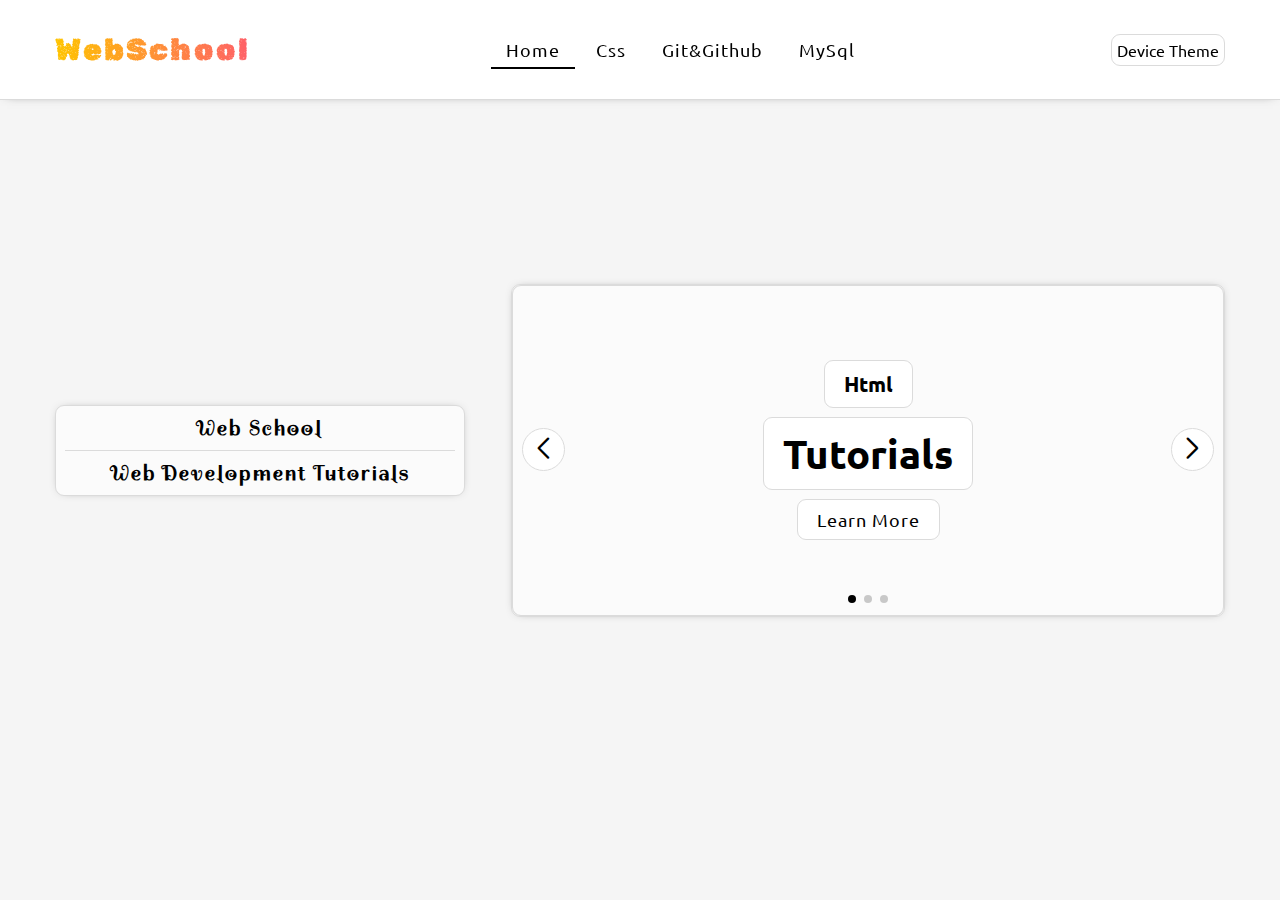
<file: index.html>
<!DOCTYPE html>
<html lang="en">

<head>
    <meta charset="UTF-8">
    <meta http-equiv="X-UA-Compatible" content="IE=edge">
    <meta name="viewport" content="width=device-width, initial-scale=1.0">
    <title>WebSchool</title>
    <link rel="stylesheet" href="css/swiper-bundle.min.css">
    <link rel="stylesheet" href="css/index.min.css">
</head>

<body style="position: relative;">

    <div class="header-main-wrap headerMainWrap">
        <div class="header-wrap">
            <h1 class="logo">webSchool</h1>
            <ul class="primary-menu">
                <li class="primary-menu-item"><a href="#" class="primary-menu-link active">home</a></li>
                <li class="primary-menu-item"><a href="#" class="primary-menu-link">css</a></li>
                <li class="primary-menu-item"><a href="pages/git&github.html" class="primary-menu-link">git&github</a></li>
                <li class="primary-menu-item"><a href="pages/mySql.html" class="primary-menu-link">mySql</a></li>
            </ul>
            <select id="theme" class="theme">
                <option class="theme-option" value="auto">device theme</option>
                <option class="theme-option" value="light">light theme</option>
                <option class="theme-option" value="dark">dark theme</option>
            </select>
        </div>
    </div>

    <section class="home-section-main-wrap">

        <div class="home-section-wrap">
            <div class="home-right-content">
                <h1>web school</h1>
                <div class="home-right-seperator"></div>
                <h1>web development tutorials</h1>
            </div>

            <div class="home-left-content">

                <!-- Swiper -->
                <div class="swiper-container">

                    <div class="swiper-wrapper">

                        <div class="swiper-slide">
                            <h1 class="slide-text slide-text-1">html</h1>
                            <h2 class="slide-text slide-text-2">tutorials</h2>
                            <a href="#">
                                <span class="slide-text slide-text-3">learn more</span>
                            </a>
                        </div>

                        <div class="swiper-slide">
                            <h1 class="slide-text slide-text-1">css</h1>
                            <h2 class="slide-text slide-text-2">tutorials</h2>
                            <a href="#">
                                <span class="slide-text slide-text-3">learn more</span>
                            </a>
                        </div>

                        <div class="swiper-slide">
                            <h1 class="slide-text slide-text-1">javaScript</h1>
                            <h2 class="slide-text slide-text-2">tutorials</h2>
                            <a href="#">
                                <span class="slide-text slide-text-3">learn more</span>
                            </a>
                        </div>

                    </div>

                    <!-- Add Pagination -->
                    <div class="swiper-pagination"></div>
                    <!-- Add Arrows -->
                    <div class="swiper-button-next"></div>
                    <div class="swiper-button-prev"></div>

                </div>

            </div>
        </div>
    </section>

    <script src="js/app.js"></script>
    <script src="js/swiper-bundle.min.js"></script>
    <script src="js/main.js"></script>
</body>

</html>
</file>
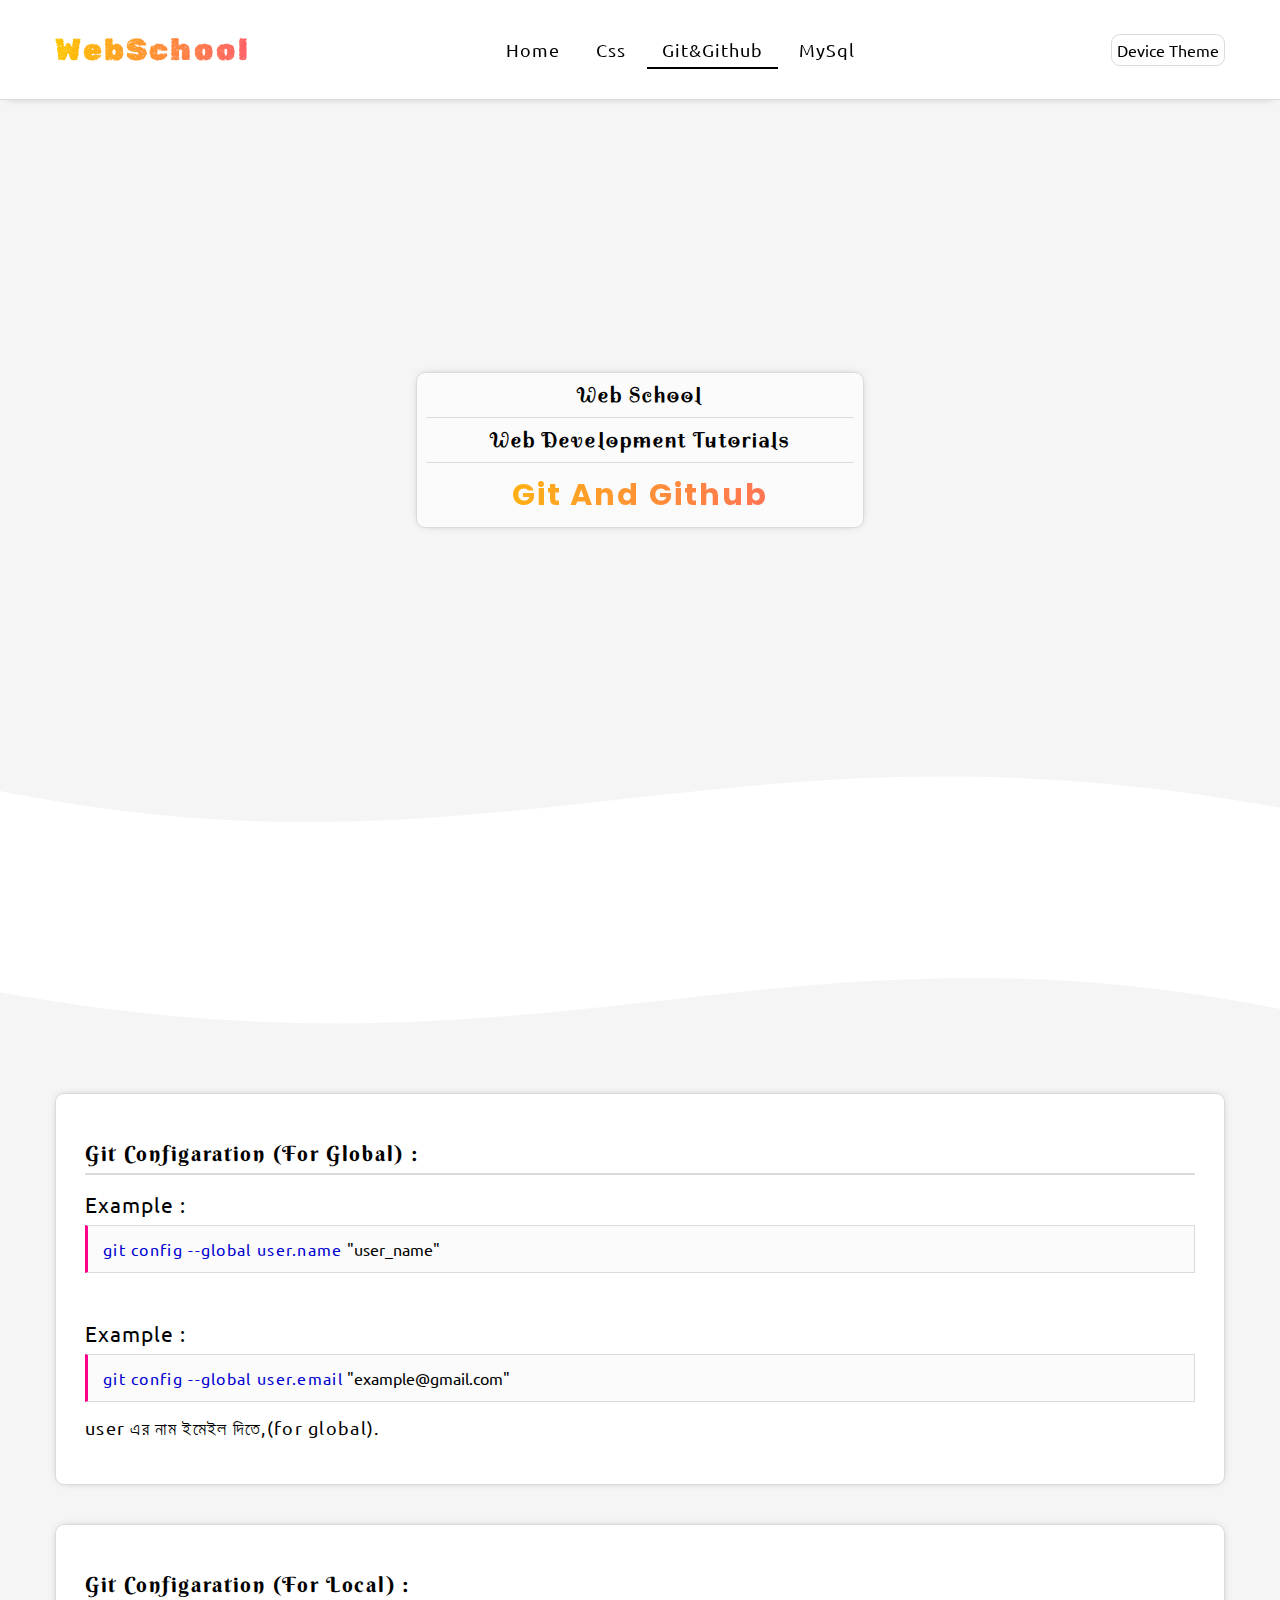
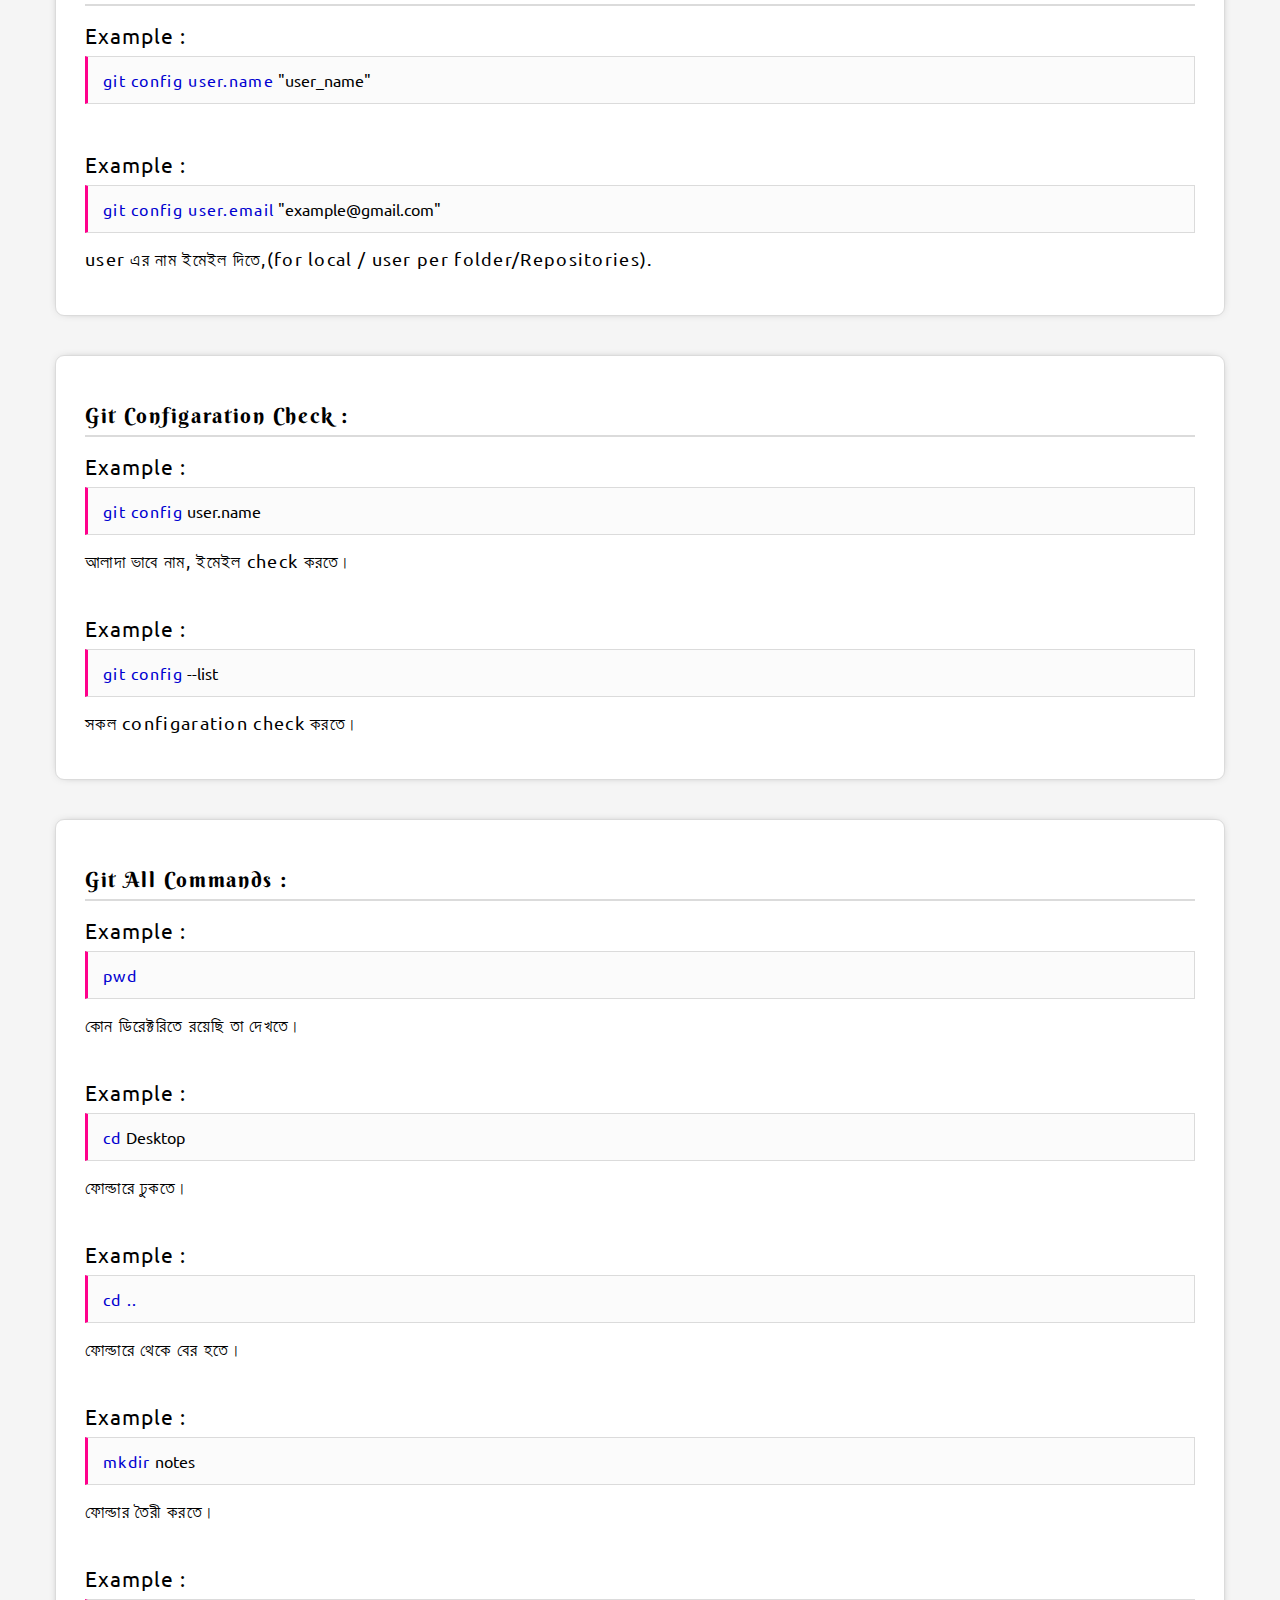
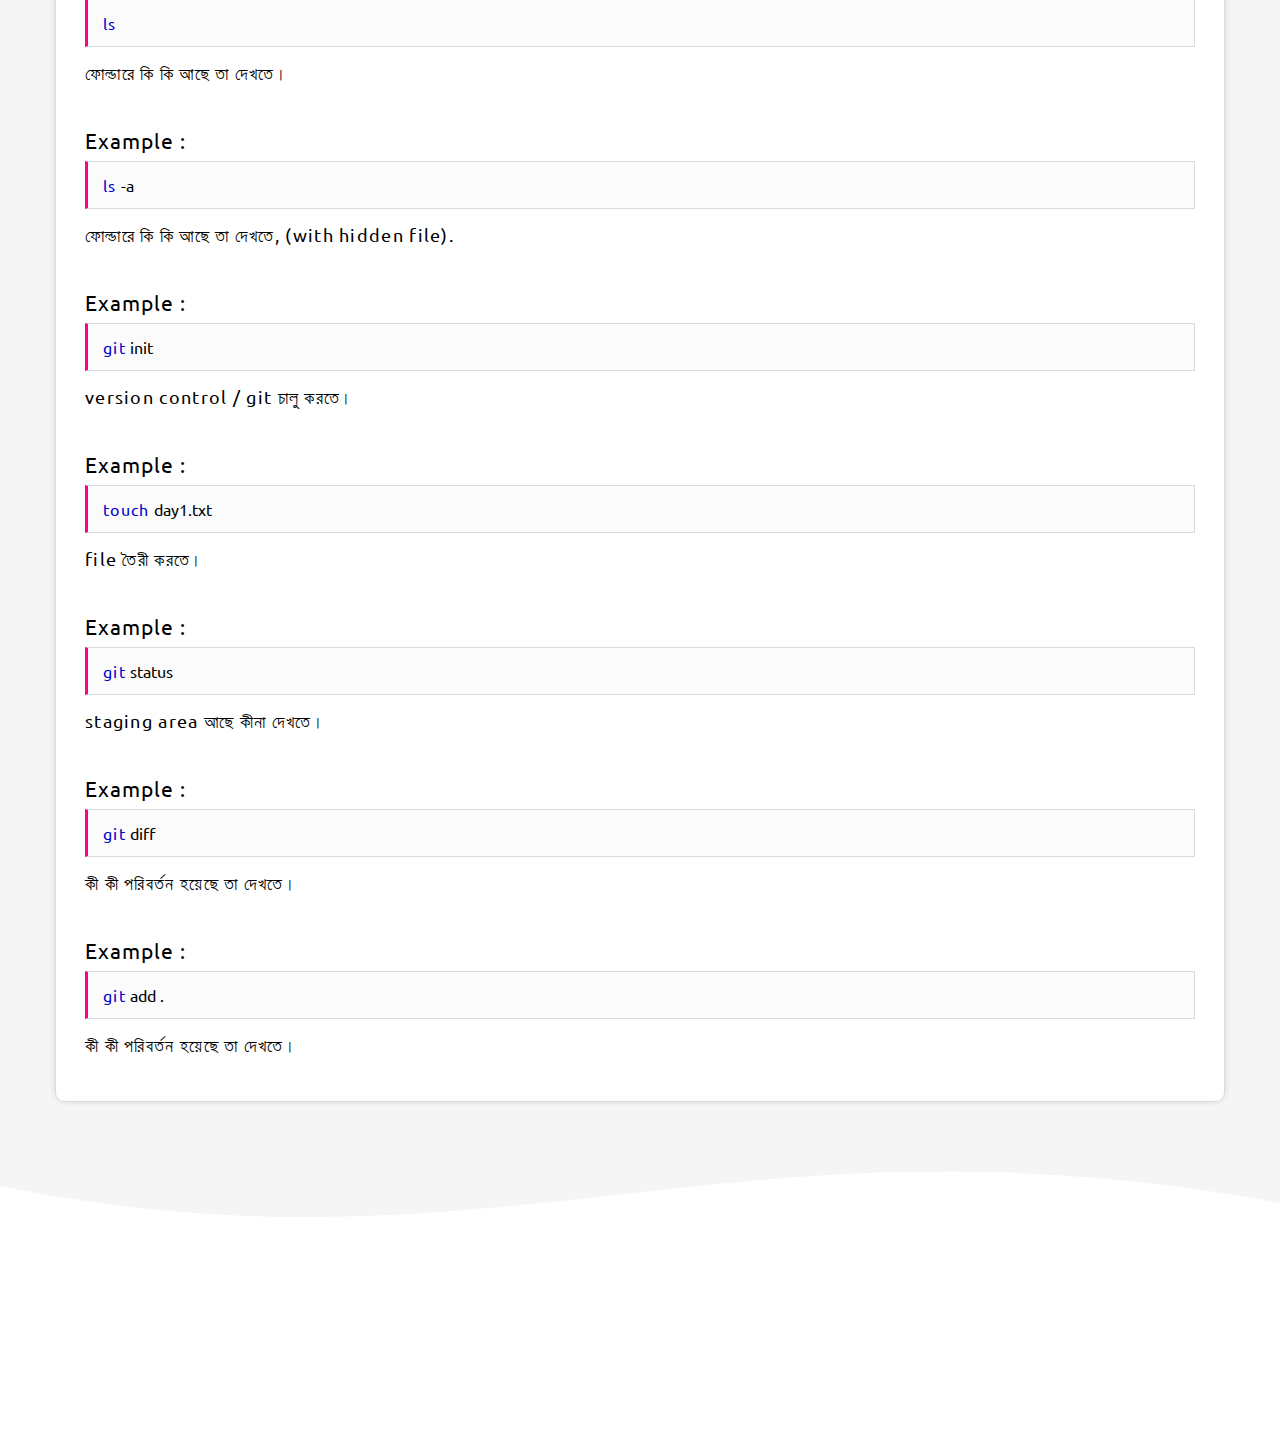
<file: pages/git&github.html>
<!DOCTYPE html>
<html lang="en">

<head>
    <meta charset="UTF-8">
    <meta http-equiv="X-UA-Compatible" content="IE=edge">
    <meta name="viewport" content="width=device-width, initial-scale=1.0">
    <title>WebSchool || mySql</title>
    <link rel="stylesheet" href="../css/swiper-bundle.min.css">
    <link rel="stylesheet" href="../css/index.min.css">
</head>

<body>

    <div class="header-main-wrap headerMainWrap">
        <div class="header-wrap">
            <h1 class="logo">webSchool</h1>
            <ul class="primary-menu">
                <li class="primary-menu-item"><a href="../index.html" class="primary-menu-link">home</a></li>
                <li class="primary-menu-item"><a href="#" class="primary-menu-link">css</a></li>
                <li class="primary-menu-item"><a href="git&github.html" class="primary-menu-link active">git&github</a></li>
                <li class="primary-menu-item"><a href="mySql.html" class="primary-menu-link">mySql</a></li>
            </ul>
            <select id="theme" class="theme">
                <option class="theme-option" value="auto">device theme</option>
                <option class="theme-option" value="light">light theme</option>
                <option class="theme-option" value="dark">dark theme</option>
            </select>
        </div>
    </div>

    <section class="page-heading-main-section">

        <div class="page-heading-section">
            <h1>web school</h1>
            <div class="page-heading-seperator"></div>
            <h1>web development tutorials</h1>
            <div class="page-heading-seperator"></div>
            <h1 class="courseHeading">git and github</h1>
        </div>

        <div class="wave" style="height: 150px; overflow: hidden;">
            <svg viewBox="0 0 500 150" preserveAspectRatio="none" style="height: 100%; width: 100%;">
                <path d="M0.00,92.27 C216.83,192.92 304.30,8.39 500.00,109.03 L500.00,0.00 L0.00,0.00 Z"
                    style="stroke: none;"></path>
            </svg>
        </div>
    </section>

    <section class="course-section-main-wrap">
        <div class="wave1" style="height: 150px; overflow: hidden;">
            <svg viewBox="0 0 500 150" preserveAspectRatio="none" style="height: 100%; width: 100%;">
                <path d="M0.00,92.27 C216.83,192.92 304.30,8.39 500.00,109.03 L500.00,0.00 L0.00,0.00 Z"
                    style="stroke: none;"></path>
            </svg>
        </div>

        <!-- git configaration -->
        <div class="course-section-wrap">
            <div class="course-head-introduction">git configaration  (for global) :</div>

            <span class="example">example :</span>
            <div class="cousr-codeing-here">
                <span class="blue-color-git">git config --global user.name</span>
                <span class="black-color-git">"user_name"</span>
            </div>

            <br>
            <br>

            <span class="example">example :</span>
            <div class="cousr-codeing-here">
                <span class="blue-color-git">git config --global user.email</span>
                <span class="black-color-git">"example@gmail.com"</span>
            </div>
            <span class="coading-comment">user এর নাম ইমেইল দিতে,(for global).</span>

        </div>

        <!-- git configaration 1 -->
        <div class="course-section-wrap margin-top">
            <div class="course-head-introduction">git configaration (for local) :</div>

            <span class="example">example :</span>
            <div class="cousr-codeing-here">
                <span class="blue-color-git">git config user.name</span>
                <span class="black-color-git">"user_name"</span>
            </div>

            <br>
            <br>

            <span class="example">example :</span>
            <div class="cousr-codeing-here">
                <span class="blue-color-git">git config user.email</span>
                <span class="black-color-git">"example@gmail.com"</span>
            </div>
            <span class="coading-comment">user এর নাম ইমেইল দিতে,(for local / user per folder/Repositories).</span>

        </div>

        <!-- git configaration 1 -->
        <div class="course-section-wrap margin-top">
            <div class="course-head-introduction">git configaration check :</div>

            <span class="example">example :</span>
            <div class="cousr-codeing-here">
                <span class="blue-color-git">git config</span>
                <span class="black-color-git">user.name</span>
            </div>
            <span class="coading-comment">আলাদা ভাবে নাম, ইমেইল check করতে।</span>

            <br>
            <br>

            <span class="example">example :</span>
            <div class="cousr-codeing-here">
                <span class="blue-color-git">git config</span>
                <span class="black-color-git">--list</span>
            </div>
            <span class="coading-comment">সকল configaration check করতে।</span>

        </div>

        <!-- git configaration basic -->
        <div class="course-section-wrap margin-top">
            <div class="course-head-introduction">git all commands :</div>

            <span class="example">example :</span>
            <div class="cousr-codeing-here">
                <span class="blue-color-git">pwd</span>
            </div>
            <span class="coading-comment">কোন ডিরেক্টরিতে রয়েছি তা দেখতে।</span>

            <br>
            <br>

            <span class="example">example :</span>
            <div class="cousr-codeing-here">
                <span class="blue-color-git">cd</span>
                <span class="black-color-git">Desktop</span>
            </div>
            <span class="coading-comment">ফোল্ডারে ঢুকতে।</span>

            <br>
            <br>

            <span class="example">example :</span>
            <div class="cousr-codeing-here">
                <span class="blue-color-git">cd ..</span>
            </div>
            <span class="coading-comment">ফোল্ডারে থেকে বের হতে।</span>

            <br>
            <br>

            <span class="example">example :</span>
            <div class="cousr-codeing-here">
                <span class="blue-color-git">mkdir</span>
                <span class="black-color-git">notes</span>
            </div>
            <span class="coading-comment">ফোল্ডার তৈরী করতে।</span>

            <br>
            <br>

            <span class="example">example :</span>
            <div class="cousr-codeing-here">
                <span class="blue-color-git">ls</span>
            </div>
            <span class="coading-comment">ফোল্ডারে কি কি আছে তা দেখতে।</span>

            <br>
            <br>

            <span class="example">example :</span>
            <div class="cousr-codeing-here">
                <span class="blue-color-git">ls</span>
                <span class="black-color-git">-a</span>
            </div>
            <span class="coading-comment">ফোল্ডারে কি কি আছে তা দেখতে, (with hidden file).</span>

            <br>
            <br>

            <span class="example">example :</span>
            <div class="cousr-codeing-here">
                <span class="blue-color-git">git</span>
                <span class="black-color-git">init</span>
            </div>
            <span class="coading-comment">version control / git চালু করতে।</span>

            <br>
            <br>

            <span class="example">example :</span>
            <div class="cousr-codeing-here">
                <span class="blue-color-git">touch</span>
                <span class="black-color-git">day1.txt</span>
            </div>
            <span class="coading-comment">file তৈরী করতে।</span>

            <br>
            <br>

            <span class="example">example :</span>
            <div class="cousr-codeing-here">
                <span class="blue-color-git">git</span>
                <span class="black-color-git">status</span>
            </div>
            <span class="coading-comment">staging area আছে কীনা দেখতে।</span>

            <br>
            <br>

            <span class="example">example :</span>
            <div class="cousr-codeing-here">
                <span class="blue-color-git">git</span>
                <span class="black-color-git">diff</span>
            </div>
            <span class="coading-comment">কী কী পরিবর্তন হয়েছে তা দেখতে।</span>

            <br>
            <br>

            <span class="example">example :</span>
            <div class="cousr-codeing-here">
                <span class="blue-color-git">git</span>
                <span class="black-color-git">add .</span>
            </div>
            <span class="coading-comment">কী কী পরিবর্তন হয়েছে তা দেখতে।</span>

        </div>

        <div class="wave" style="height: 150px; overflow: hidden;">
            <svg viewBox="0 0 500 150" preserveAspectRatio="none" style="height: 100%; width: 100%;">
                <path d="M0.00,92.27 C216.83,192.92 304.30,8.39 500.00,109.03 L500.00,0.00 L0.00,0.00 Z"
                    style="stroke: none;"></path>
            </svg>
        </div>
    </section>

    <footer></footer>

    <script src="../js/app.js"></script>
    <script src="../js/swiper-bundle.min.js"></script>
    <script src="../js/main.js"></script>
</body>

</html>
</file>
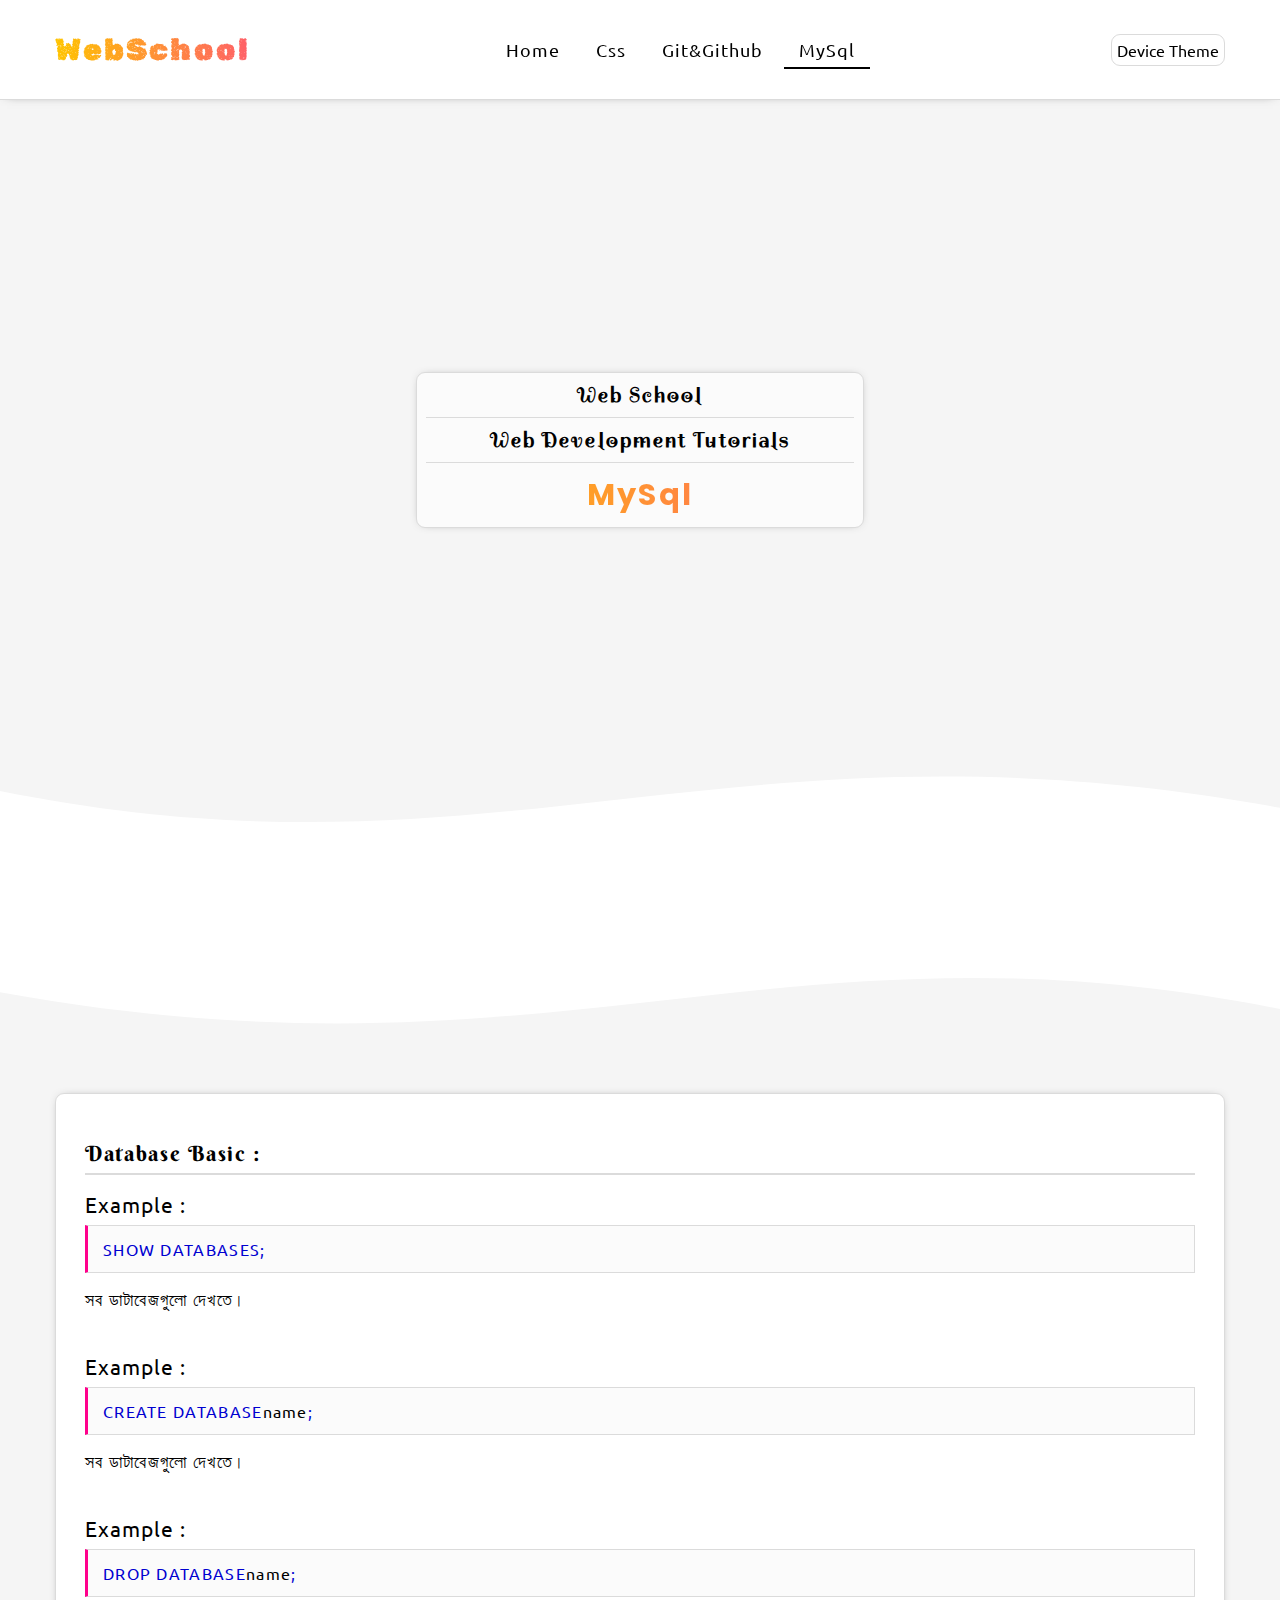
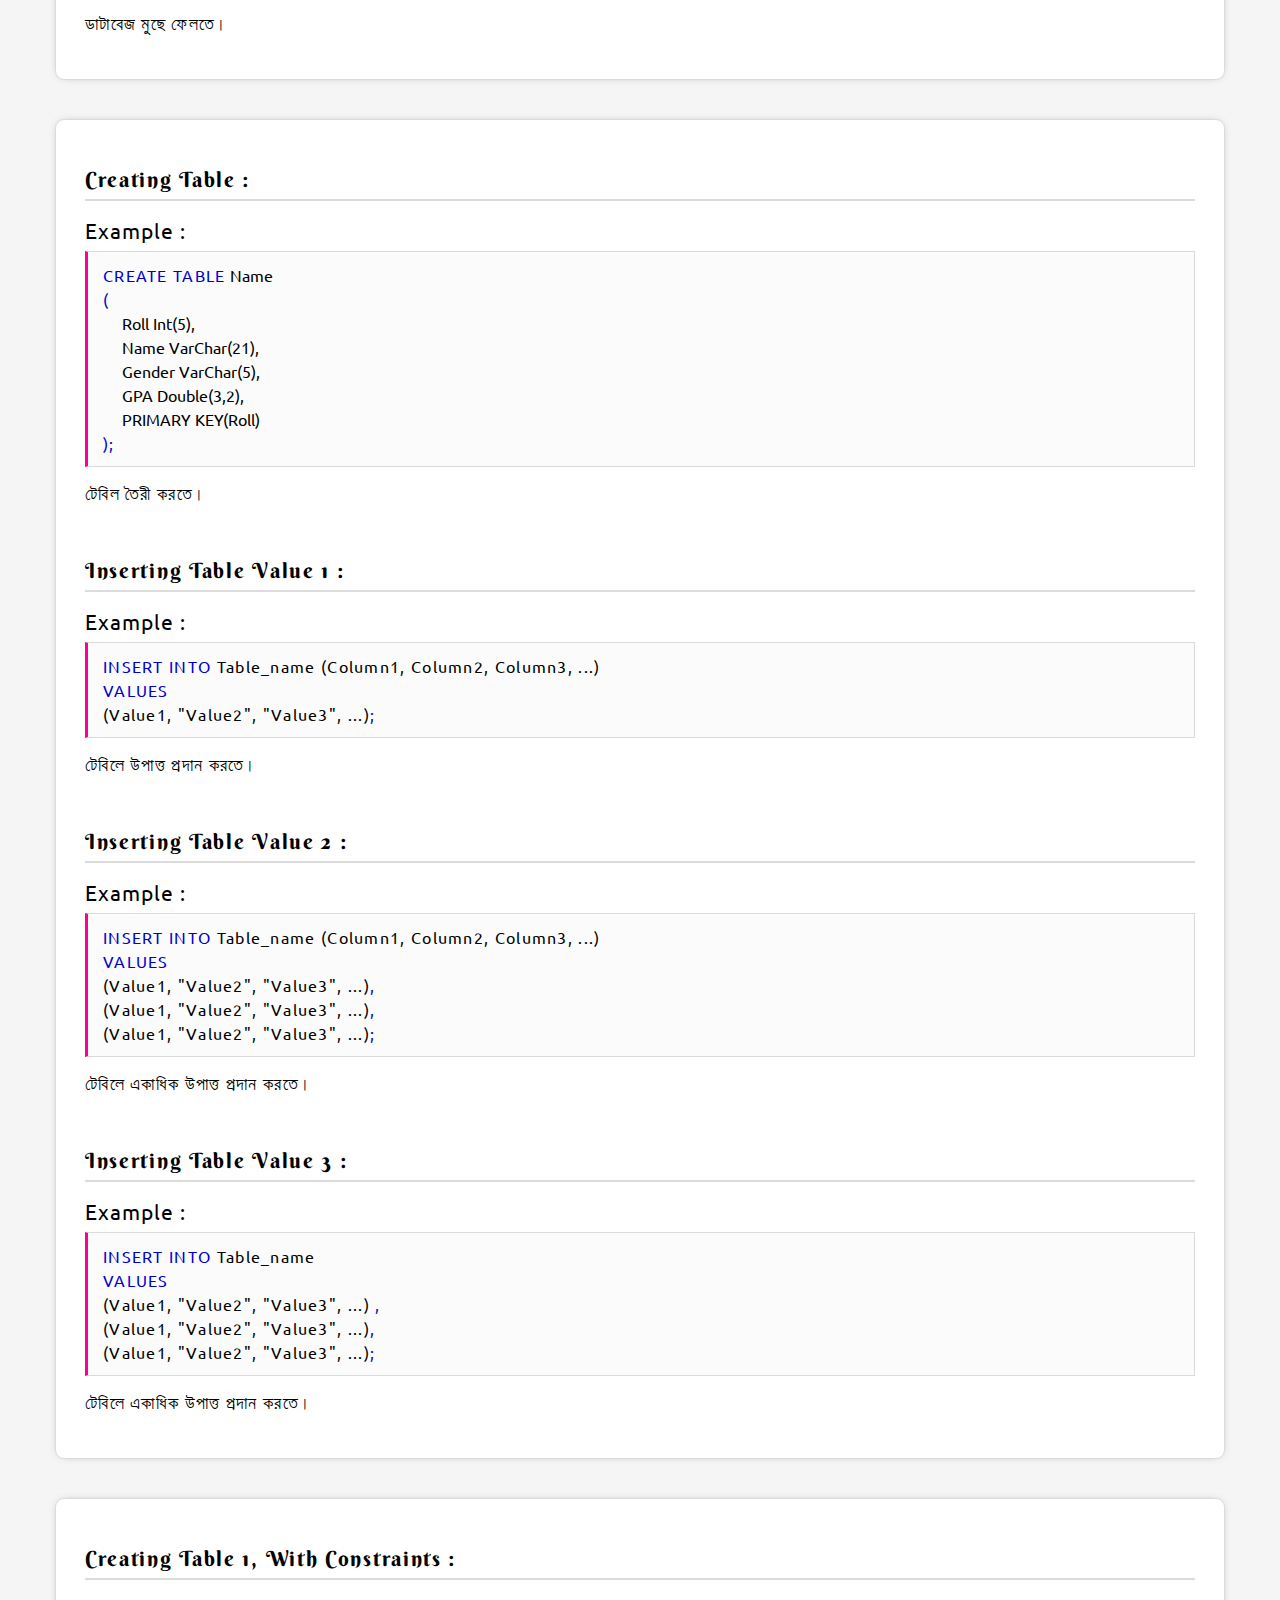
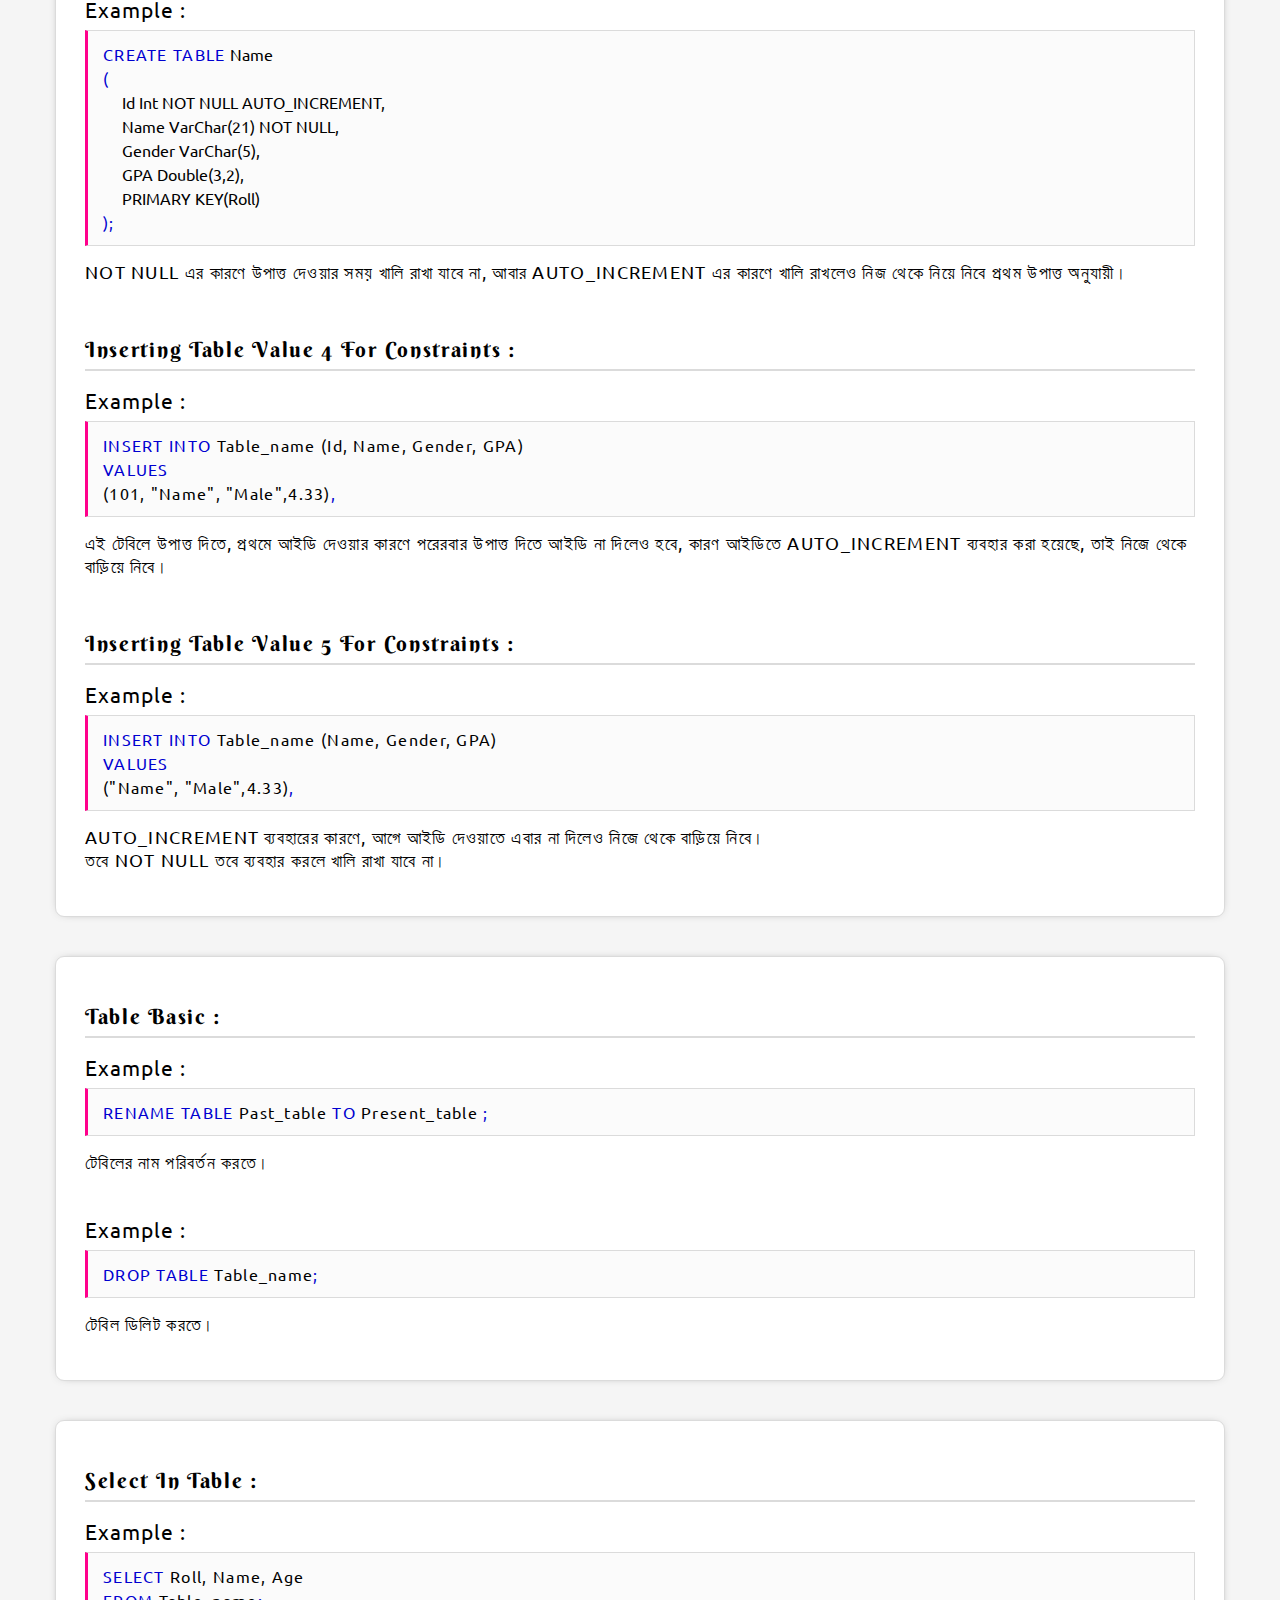
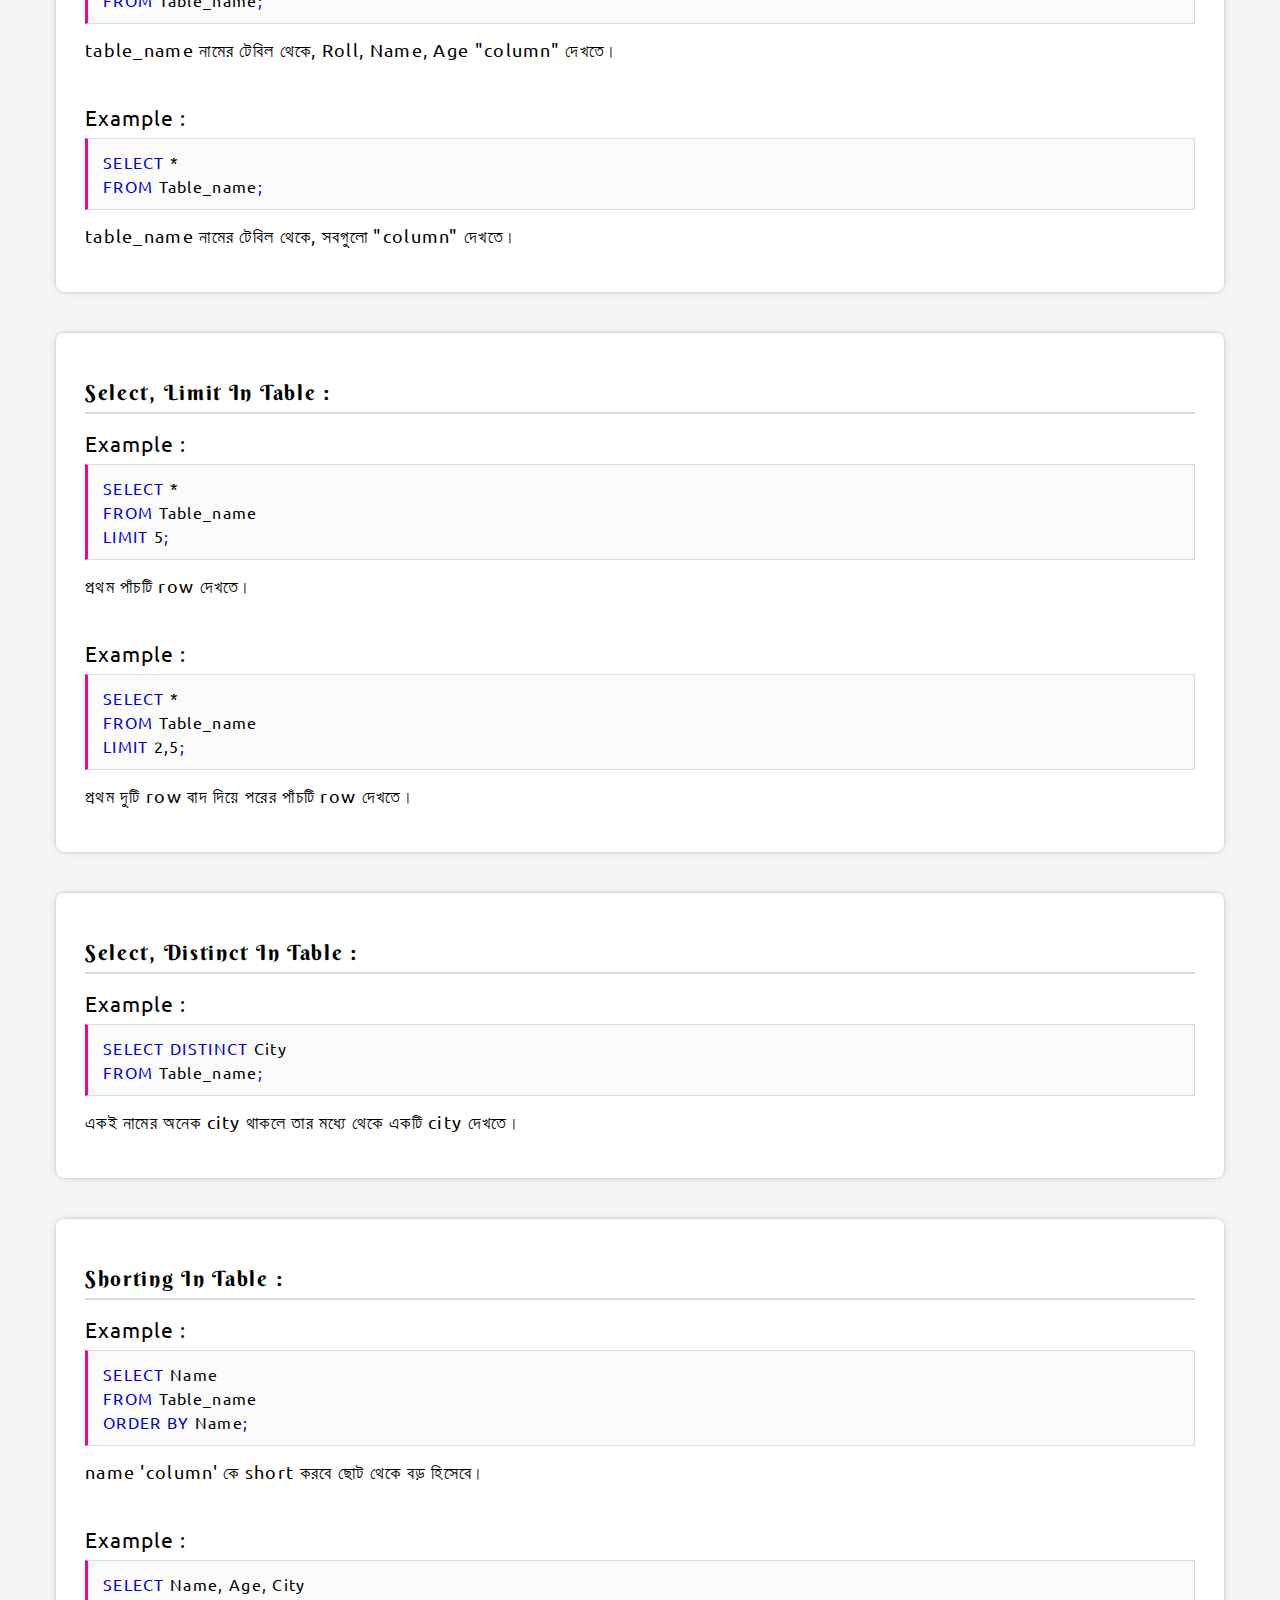
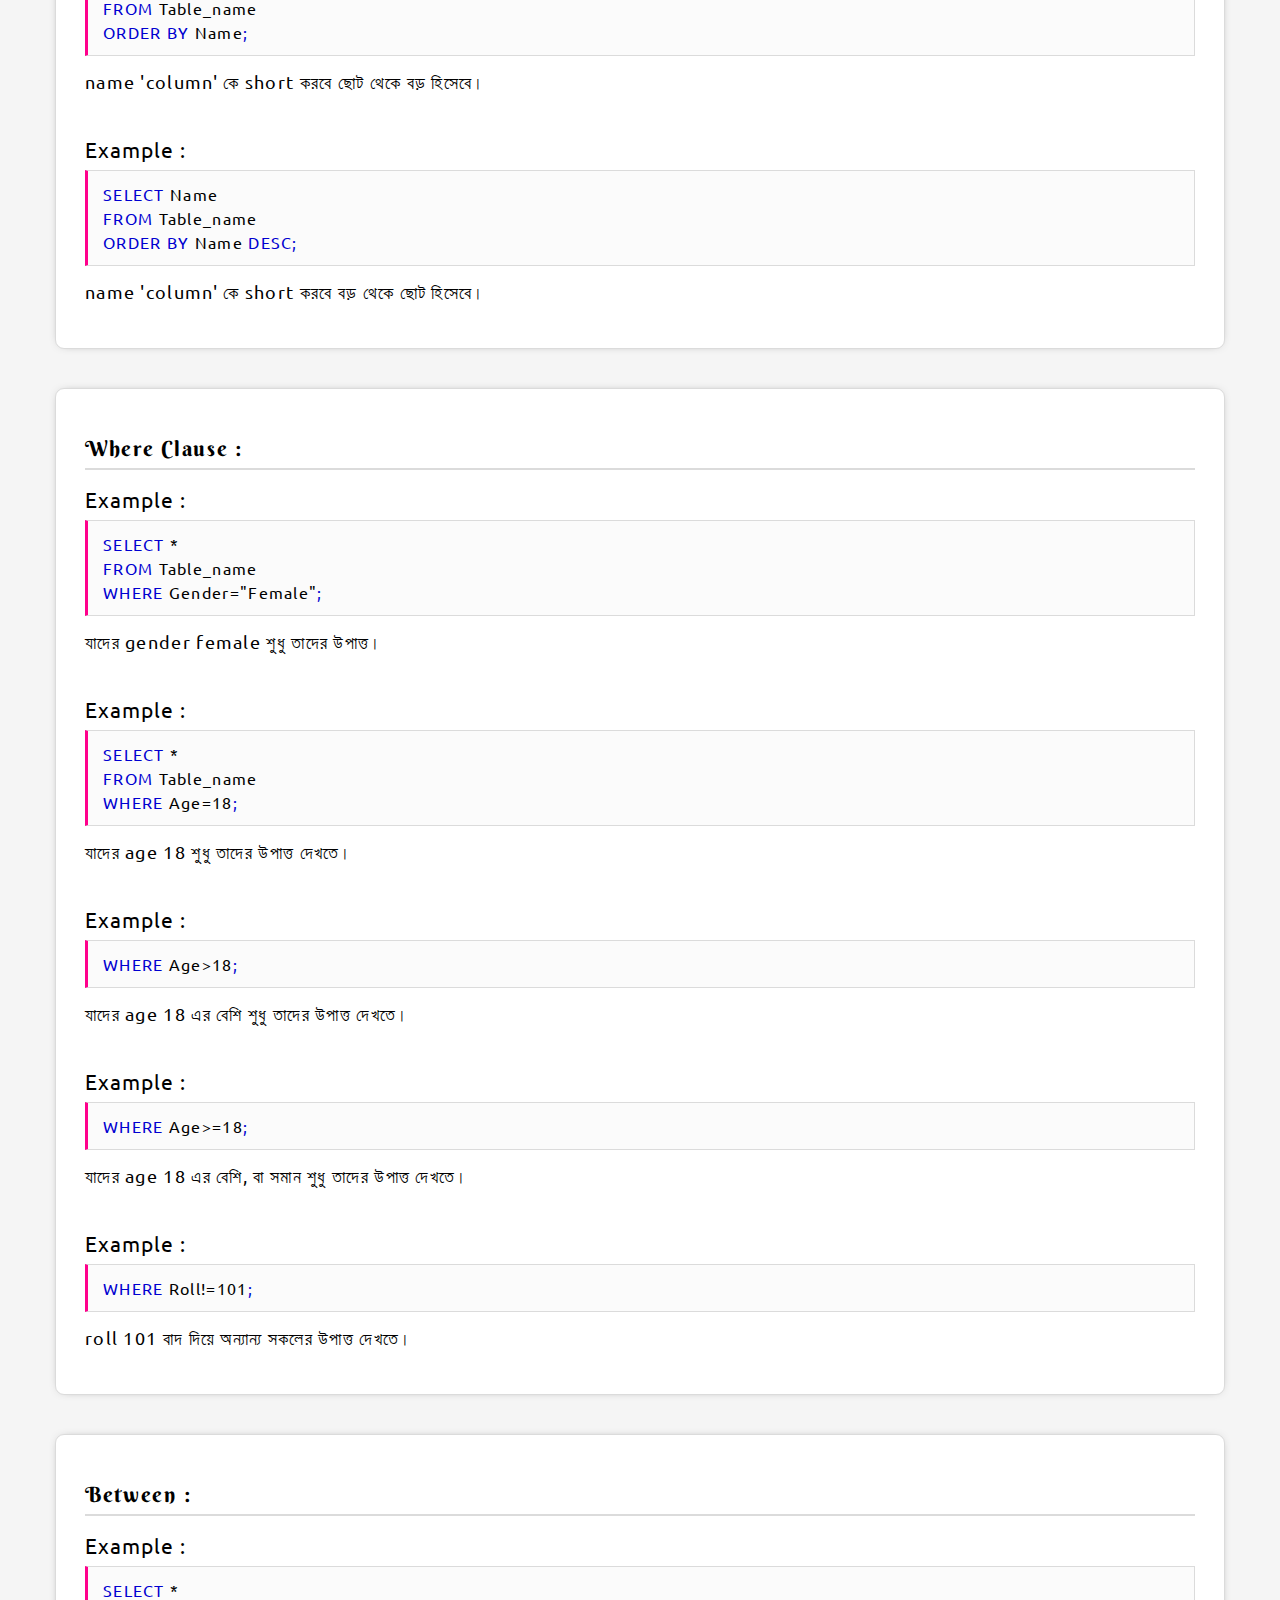
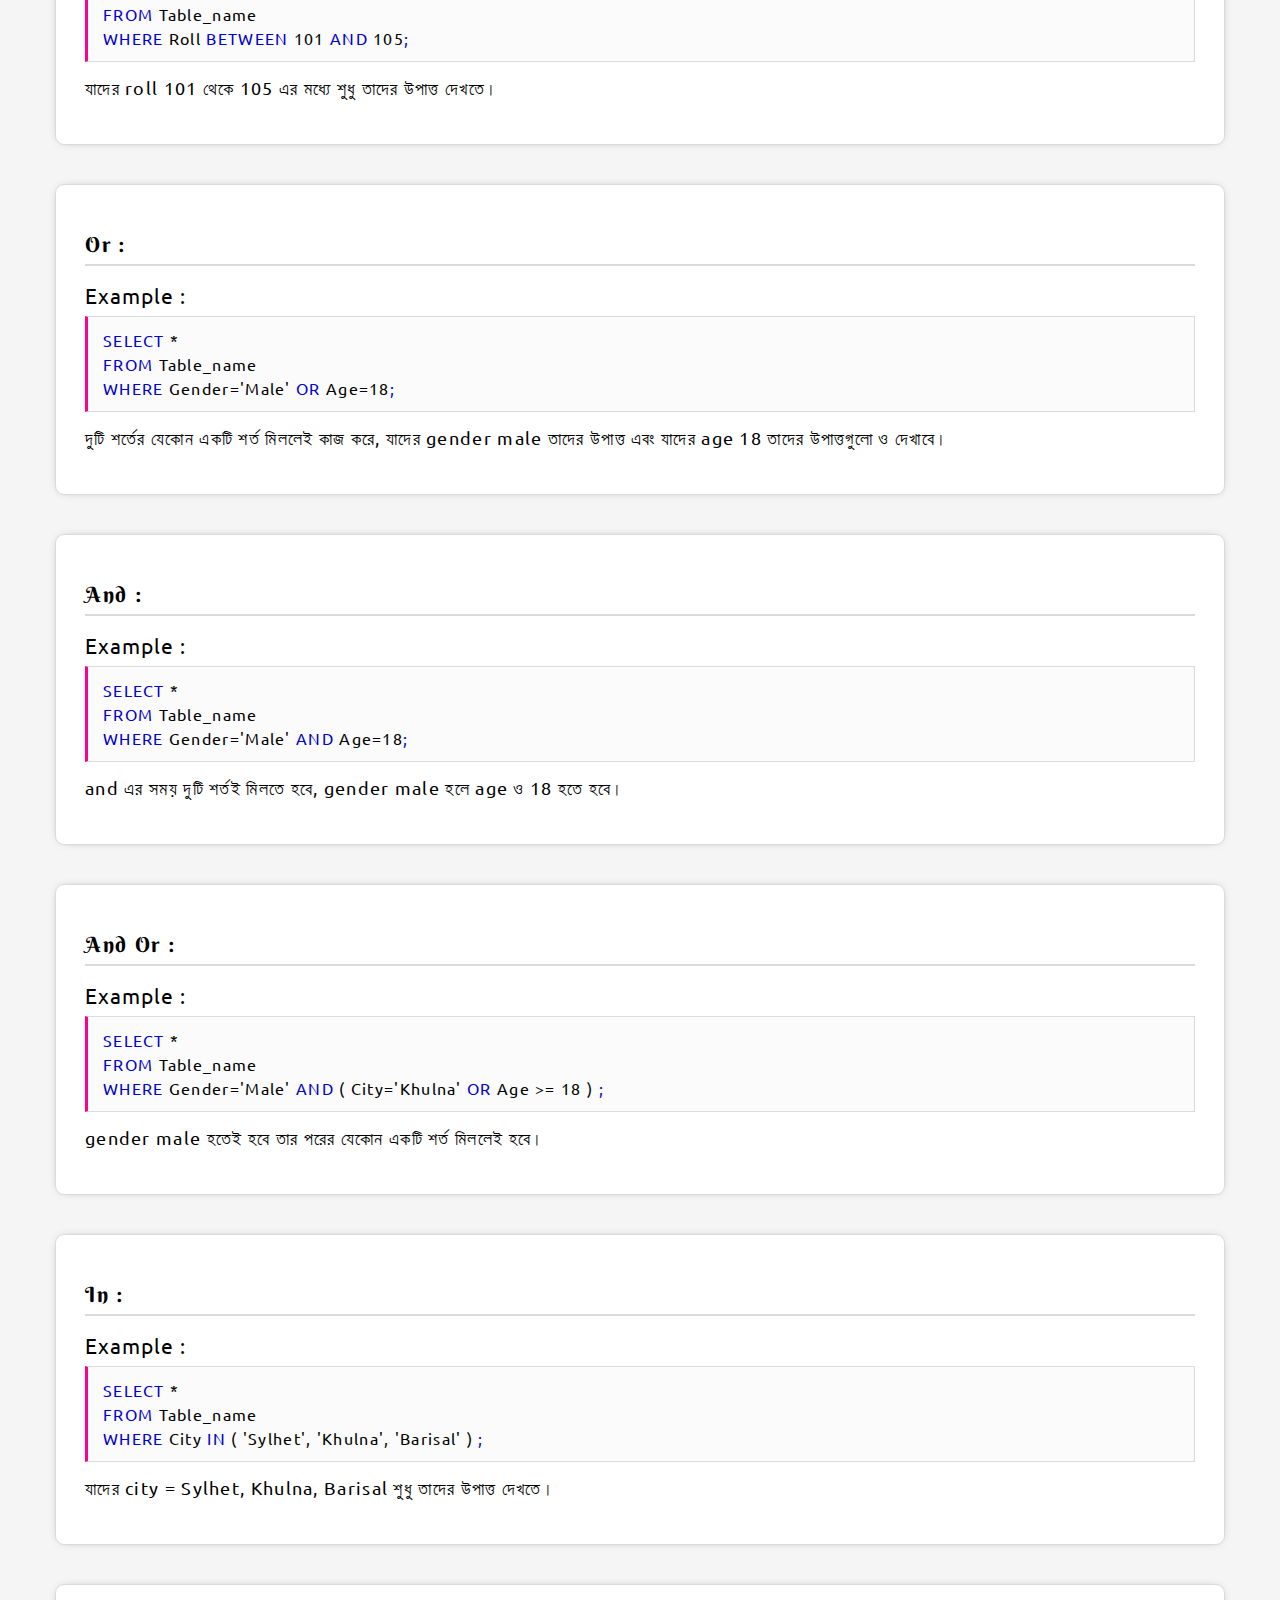
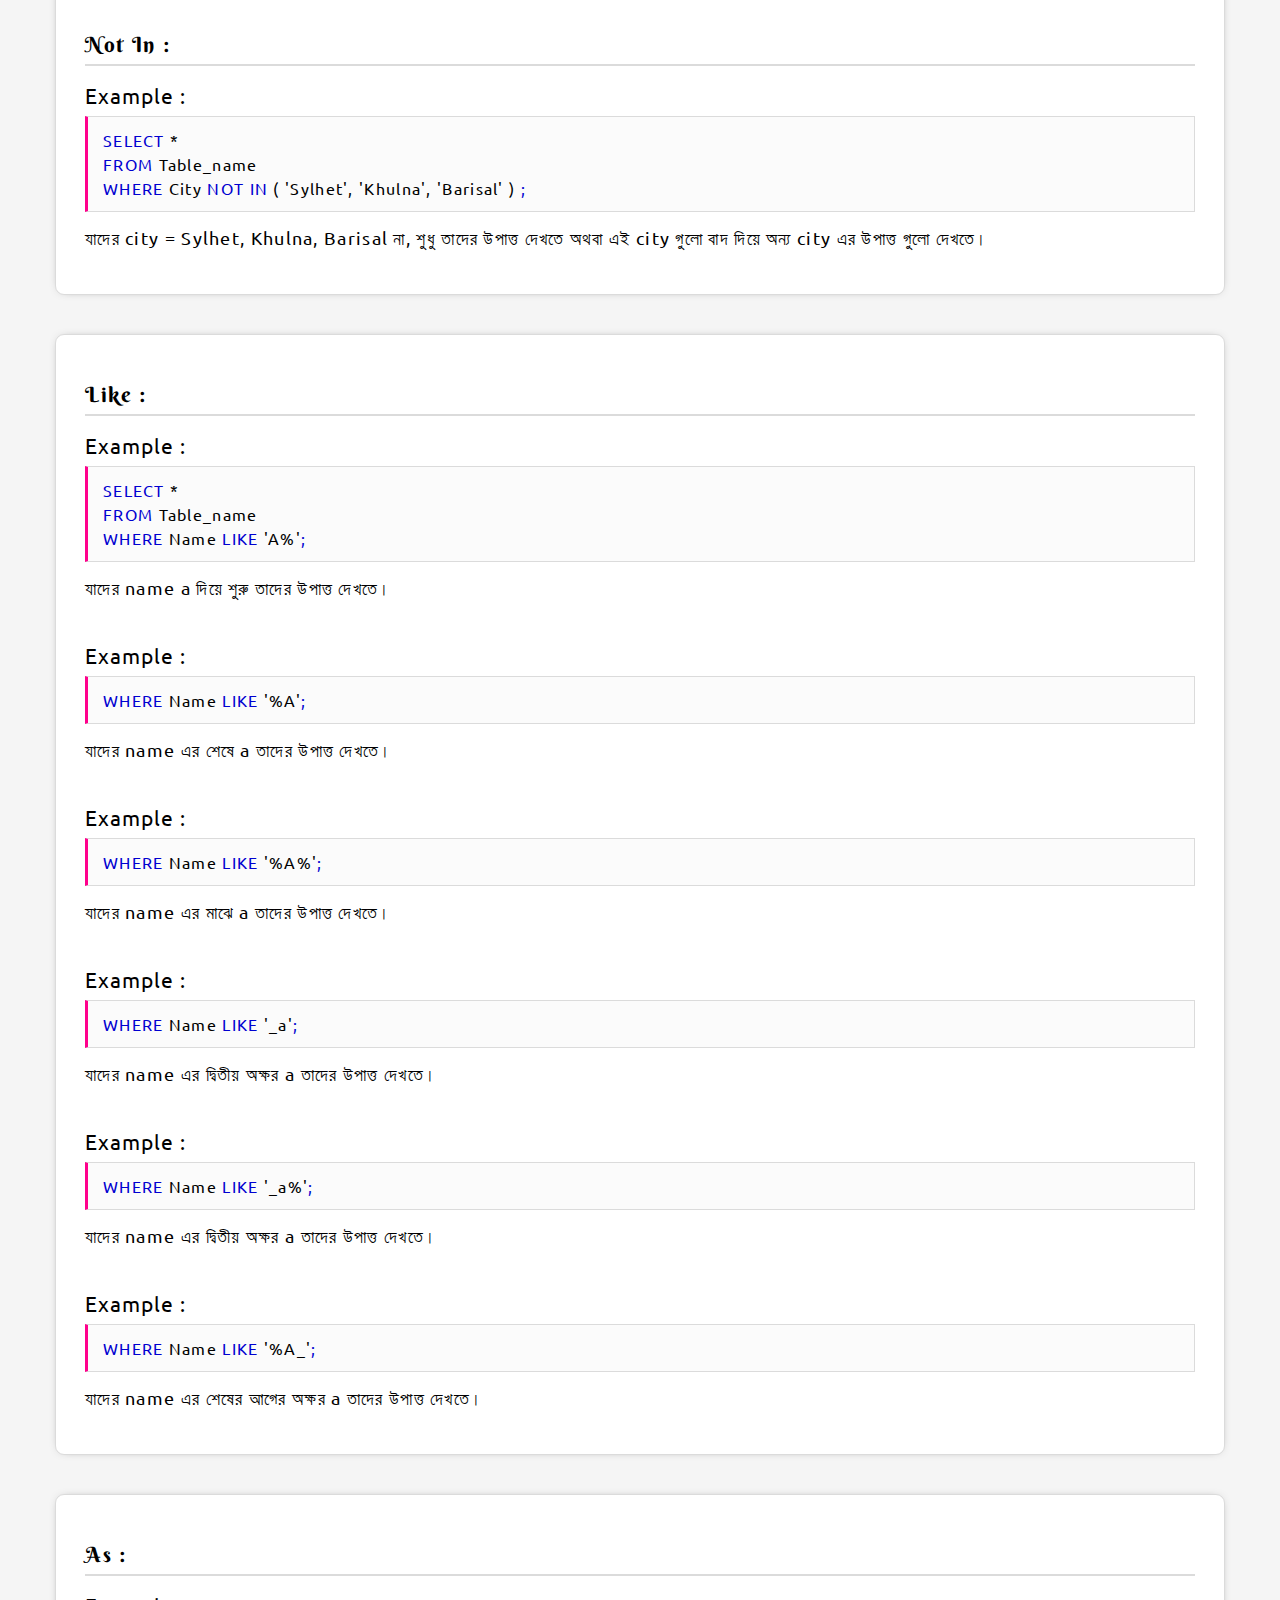
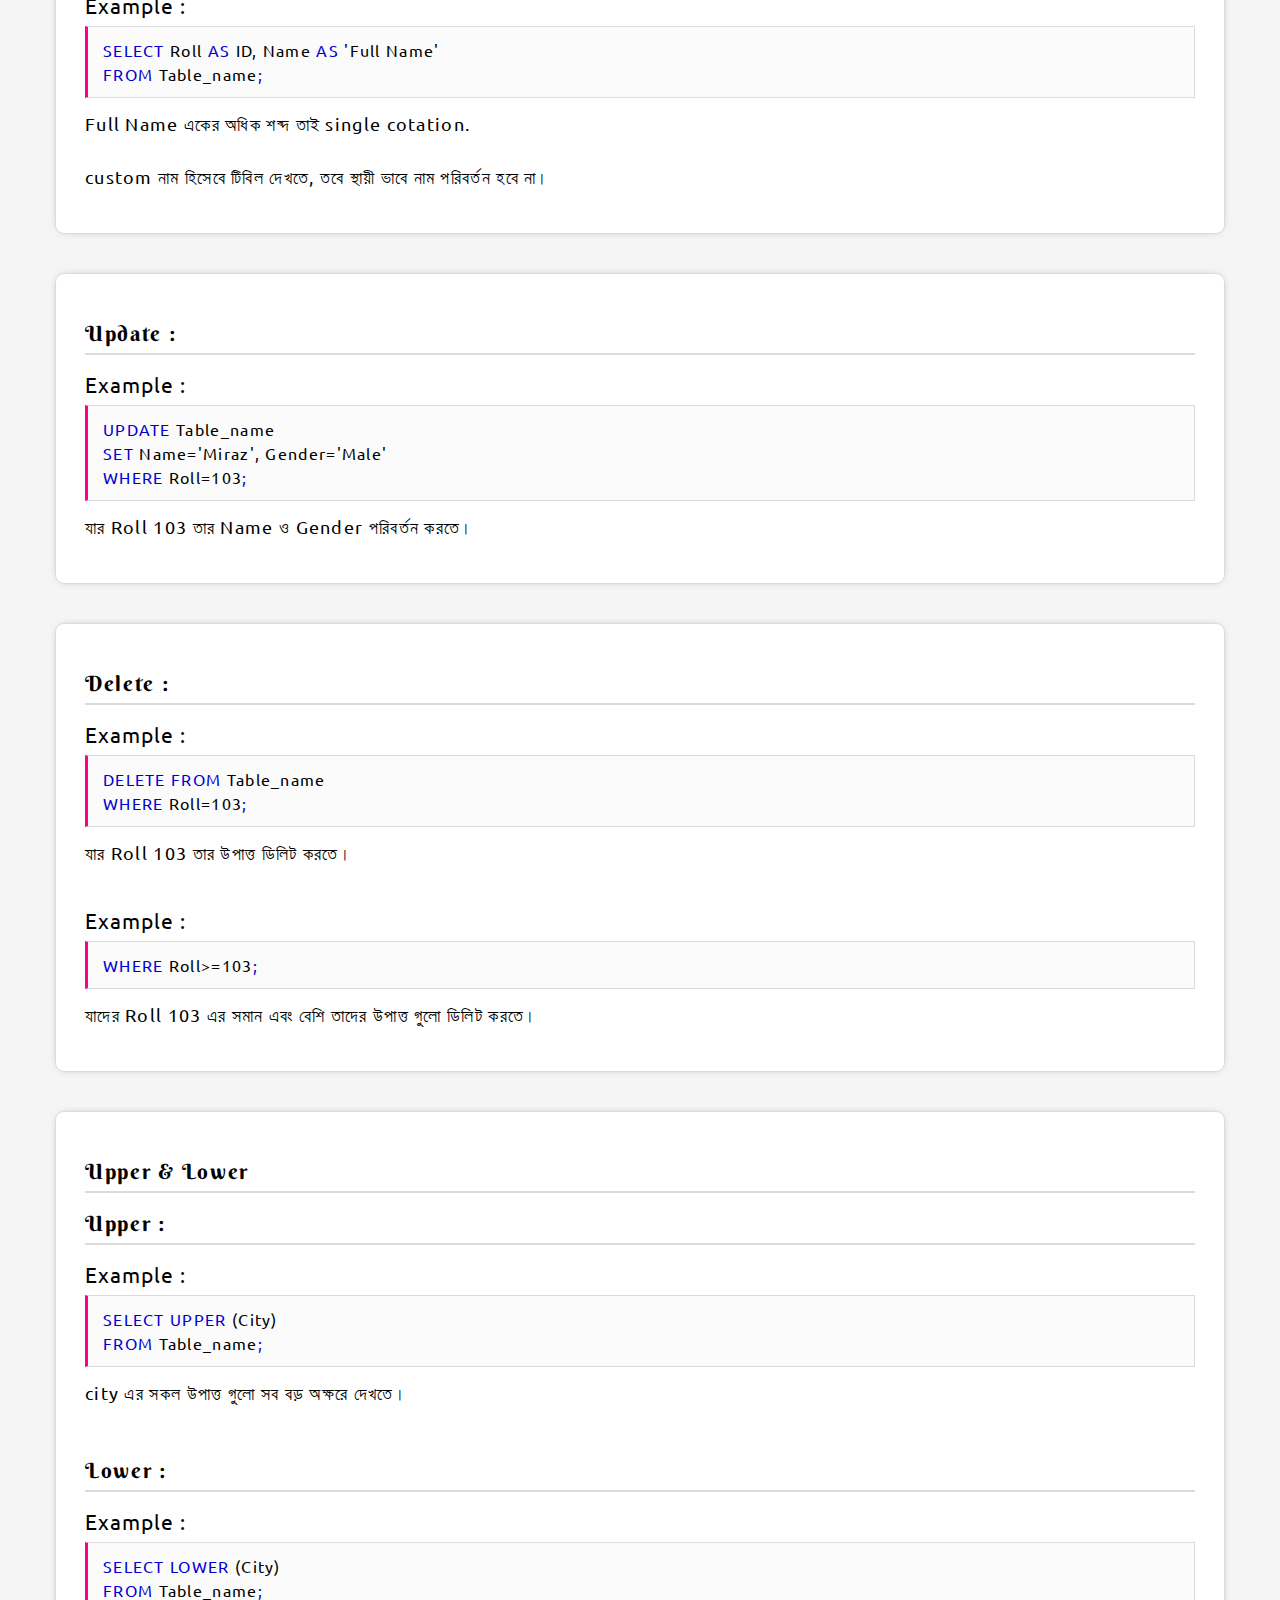
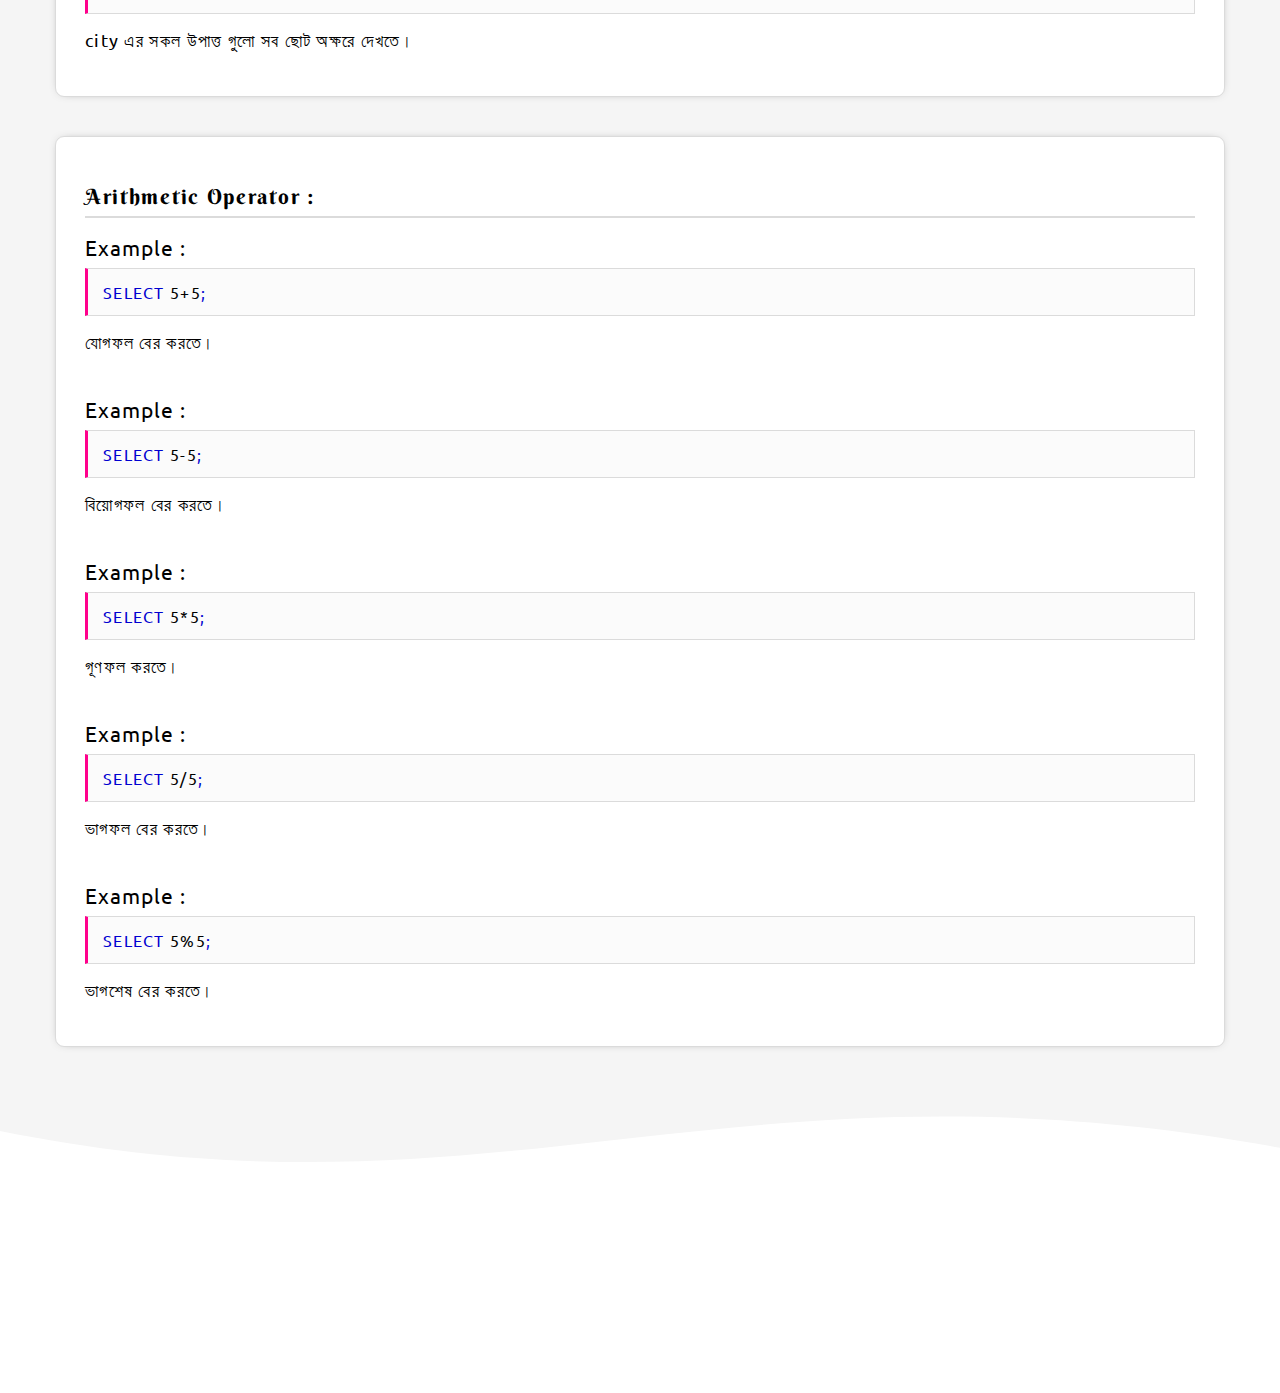
<file: pages/mySql.html>
<!DOCTYPE html>
<html lang="en">

<head>
    <meta charset="UTF-8">
    <meta http-equiv="X-UA-Compatible" content="IE=edge">
    <meta name="viewport" content="width=device-width, initial-scale=1.0">
    <title>WebSchool || mySql</title>
    <link rel="stylesheet" href="../css/swiper-bundle.min.css">
    <link rel="stylesheet" href="../css/index.min.css">
</head>

<body>

    <div class="header-main-wrap headerMainWrap">
        <div class="header-wrap">
            <h1 class="logo">webSchool</h1>
            <ul class="primary-menu">
                <li class="primary-menu-item"><a href="../index.html" class="primary-menu-link">home</a></li>
                <li class="primary-menu-item"><a href="#" class="primary-menu-link">css</a></li>
                <li class="primary-menu-item"><a href="git&github.html" class="primary-menu-link">git&github</a></li>
                <li class="primary-menu-item"><a href="#" class="primary-menu-link active">mySql</a></li>
            </ul>
            <select id="theme" class="theme">
                <option class="theme-option" value="auto">device theme</option>
                <option class="theme-option" value="light">light theme</option>
                <option class="theme-option" value="dark">dark theme</option>
            </select>
        </div>
    </div>

    <section class="page-heading-main-section">

        <div class="page-heading-section">
            <h1>web school</h1>
            <div class="page-heading-seperator"></div>
            <h1>web development tutorials</h1>
            <div class="page-heading-seperator"></div>
            <h1 class="courseHeading">mySql</h1>
        </div>

        <div class="wave" style="height: 150px; overflow: hidden;">
            <svg viewBox="0 0 500 150" preserveAspectRatio="none" style="height: 100%; width: 100%;">
                <path d="M0.00,92.27 C216.83,192.92 304.30,8.39 500.00,109.03 L500.00,0.00 L0.00,0.00 Z"
                    style="stroke: none;"></path>
            </svg>
        </div>
    </section>

    <section class="course-section-main-wrap">
        <div class="wave1" style="height: 150px; overflow: hidden;">
            <svg viewBox="0 0 500 150" preserveAspectRatio="none" style="height: 100%; width: 100%;">
                <path d="M0.00,92.27 C216.83,192.92 304.30,8.39 500.00,109.03 L500.00,0.00 L0.00,0.00 Z"
                    style="stroke: none;"></path>
            </svg>
        </div>

        <!-- database basic -->
        <div class="course-section-wrap">
            <div class="course-head-introduction">database basic :</div>

            <span class="example">example :</span>
            <div class="cousr-codeing-here">
                <span class="blue-color">show databases;</span>
            </div>
            <span class="coading-comment">সব ডাটাবেজগুলো দেখতে।</span>

            <br>
            <br>

            <span class="example">example :</span>
            <div class="cousr-codeing-here">
                <span class="blue-color">create database<span class="black-color">name</span>;
                </span>
            </div>
            <span class="coading-comment">সব ডাটাবেজগুলো দেখতে।</span>

            <br>
            <br>

            <span class="example">example :</span>
            <div class="cousr-codeing-here">
                <span class="blue-color">drop database<span class="black-color">name</span>;
                </span>
            </div>
            <span class="coading-comment">ডাটাবেজ মুছে ফেলতে।</span>

        </div>

        <!-- creating table -->
        <div class="course-section-wrap margin-top">
            <div class="course-head-introduction">creating table :</div>

            <span class="example">example :</span>
            <div class="cousr-codeing-here">
                <span class="blue-color">create table</span>
                <span class="black-color">name</span>
                <br>
                <span class="blue-color">(</span>
                <br>
                <span class="black-color space-left">Roll int(5),</span>
                <br>
                <span class="black-color space-left">Name varChar(21),</span>
                <br>
                <span class="black-color space-left">Gender varChar(5),</span>
                <br>
                <span class="black-color space-left">GPA double(3,2),</span>
                <br>
                <span class="black-color space-left">PRIMARY KEY(Roll)</span>
                <br>
                <span class="blue-color">);</span>
            </div>
            <span class="coading-comment">টেবিল তৈরী করতে।</span>

            <br>
            <br>

            <!-- insert into -->
            <div class="course-head-introduction">inserting table value 1 :</div>
            <span class="example">example :</span>
            <div class="cousr-codeing-here">
                <span class="blue-color">insert into
                    <span class="black-color">table_name (column1, column2, column3,
                        ...)</span>
                </span>
                <br>
                <span class="blue-color">values <br>
                    <span class="black-color">(value1, "value2", "value3",
                        ...)</span>;
                </span>
            </div>
            <span class="coading-comment">টেবিলে উপাত্ত প্রদান করতে।</span>

            <br>
            <br>

            <!-- insert into -->
            <div class="course-head-introduction">inserting table value 2 :</div>
            <span class="example">example :</span>
            <div class="cousr-codeing-here">
                <span class="blue-color">insert into
                    <span class="black-color">table_name (column1, column2, column3,
                        ...)</span>
                </span>
                <br>
                <span class="blue-color">values <br>
                    <span class="black-color">(value1, "value2", "value3",
                        ...)</span>,
                </span>
                <br>
                <span class="blue-color">
                    <span class="black-color">(value1, "value2", "value3", ...)</span>,
                </span>
                <br>
                <span class="blue-color">
                    <span class="black-color">(value1, "value2", "value3",
                        ...)</span>;
                </span>
            </div>
            <span class="coading-comment">টেবিলে একাধিক উপাত্ত প্রদান করতে।</span>

            <br>
            <br>

            <!-- insert into -->
            <div class="course-head-introduction">inserting table value 3 :</div>
            <span class="example">example :</span>
            <div class="cousr-codeing-here">
                <span class="blue-color">insert into
                    <span class="black-color">table_name</span>
                </span>
                <br>
                <span class="blue-color">values <br>
                    <span class="black-color">(value1, "value2", "value3",
                        ...)
                    </span>,
                </span>
                <br>
                <span class="blue-color"> <span class="black-color">(value1, "value2", "value3",
                        ...)</span>,</span>
                <br>
                <span class="blue-color"> <span class="black-color">(value1, "value2", "value3",
                        ...)</span>;</span>
            </div>
            <span class="coading-comment">টেবিলে একাধিক উপাত্ত প্রদান করতে।</span>

        </div>

        <!-- creating table 1 -->
        <div class="course-section-wrap margin-top">

            <div class="course-head-introduction">creating table 1, with constraints :</div>

            <span class="example">example :</span>
            <div class="cousr-codeing-here">
                <span class="blue-color">create table</span>
                <span class="black-color">name</span>
                <br>
                <span class="blue-color">(</span>
                <br>
                <span class="black-color space-left">Id int NOT NULL AUTO_INCREMENT,</span>
                <br>
                <span class="black-color space-left">Name varChar(21) NOT NULL,</span>
                <br>
                <span class="black-color space-left">Gender varChar(5),</span>
                <br>
                <span class="black-color space-left">GPA double(3,2),</span>
                <br>
                <span class="black-color space-left">PRIMARY KEY(Roll)</span>
                <br>
                <span class="blue-color">);</span>
            </div>
            <span class="coading-comment">NOT NULL এর কারণে উপাত্ত দেওয়ার সময় খালি রাখা যাবে না, আবার AUTO_INCREMENT এর
                কারণে খালি রাখলেও নিজ থেকে নিয়ে নিবে প্রথম উপাত্ত অনুযায়ী।</span>

            <br>
            <br>

            <!-- insert into -->
            <div class="course-head-introduction">inserting table value 4 for Constraints :</div>
            <span class="example">example :</span>
            <div class="cousr-codeing-here">
                <span class="blue-color">insert into
                    <span class="black-color">table_name (Id, Name, Gender, GPA)</span>
                </span>
                <br>
                <span class="blue-color">values <br>
                    <span class="black-color">(101, "Name", "Male",4.33)</span>,
                </span>
            </div>
            <span class="coading-comment">এই টেবিলে উপাত্ত দিতে, প্রথমে আইডি দেওয়ার কারণে পরেরবার উপাত্ত দিতে আইডি না
                দিলেও হবে, কারণ আইডিতে AUTO_INCREMENT ব্যবহার করা হয়েছে, তাই নিজে থেকে বাড়িয়ে নিবে।</span>

            <br>
            <br>

            <!-- insert into -->
            <div class="course-head-introduction">inserting table value 5 for Constraints :</div>
            <span class="example">example :</span>
            <div class="cousr-codeing-here">
                <span class="blue-color">insert into
                    <span class="black-color">table_name (Name, Gender, GPA)</span>
                </span>
                <br>
                <span class="blue-color">values <br>
                    <span class="black-color">("Name", "Male",4.33)</span>,
                </span>
            </div>
            <span class="coading-comment">AUTO_INCREMENT ব্যবহারের কারণে, আগে আইডি দেওয়াতে এবার না দিলেও নিজে থেকে
                বাড়িয়ে নিবে। <br> তবে NOT NULL তবে ব্যবহার করলে খালি রাখা যাবে না।</span>

        </div>

        <!-- table basic -->
        <div class="course-section-wrap margin-top">
            <!-- insert into -->
            <div class="course-head-introduction">table basic :</div>
            <span class="example">example :</span>
            <div class="cousr-codeing-here">
                <span class="blue-color">rename table
                    <span class="black-color">past_table
                        <span class="blue-color">to</span>
                        <span class="black-color">present_table</span>
                    </span>;
                </span>
            </div>
            <span class="coading-comment">টেবিলের নাম পরিবর্তন করতে।</span>

            <br>
            <br>

            <span class="example">example :</span>
            <div class="cousr-codeing-here">
                <span class="blue-color">drop table
                    <span class="black-color">table_name</span>;
                </span>
            </div>
            <span class="coading-comment">টেবিল ডিলিট করতে।</span>

        </div>

        <!-- select -->
        <div class="course-section-wrap margin-top">
            <!-- select -->
            <div class="course-head-introduction">select in table :</div>
            <span class="example">example :</span>
            <div class="cousr-codeing-here">
                <span class="blue-color">select
                    <span class="black-color">roll, name, age</span>
                </span>
                <br>
                <span class="blue-color">from
                    <span class="black-color">table_name</span>;
                </span>
            </div>
            <span class="coading-comment"> table_name নামের টেবিল থেকে, Roll, Name, Age "column" দেখতে।</span>

            <br>
            <br>

            <span class="example">example :</span>
            <div class="cousr-codeing-here">
                <span class="blue-color">select
                    <span class="black-color">*</span>
                </span>
                <br>
                <span class="blue-color">from
                    <span class="black-color">table_name</span>;
                </span>
            </div>
            <span class="coading-comment"> table_name নামের টেবিল থেকে, সবগুলো "column" দেখতে।</span>

        </div>

        <div class="course-section-wrap margin-top">

            <!-- limit in select -->
            <div class="course-head-introduction">select, limit in table :</div>
            <span class="example">example :</span>
            <div class="cousr-codeing-here">
                <span class="blue-color">select
                    <span class="black-color">*</span>
                </span>
                <br>
                <span class="blue-color">from
                    <span class="black-color">table_name</span>
                </span>
                <br>
                <span class="blue-color">limit
                    <span class="black-color">5</span>;
                </span>
            </div>
            <span class="coading-comment"> প্রথম পাঁচটি row দেখতে।</span>

            <br>
            <br>

            <!-- limit 2 -->
            <span class="example">example :</span>
            <div class="cousr-codeing-here">
                <span class="blue-color">select
                    <span class="black-color">*</span>
                </span>
                <br>
                <span class="blue-color">from
                    <span class="black-color">table_name</span>
                </span>
                <br>
                <span class="blue-color">limit
                    <span class="black-color">2,5</span>;
                </span>
            </div>
            <span class="coading-comment"> প্রথম দুটি row বাদ দিয়ে পরের পাঁচটি row দেখতে।</span>

        </div>

        <!-- distinct in select -->
        <div class="course-section-wrap margin-top">

            <!-- distinct -->
            <div class="course-head-introduction">select, distinct in table :</div>
            <span class="example">example :</span>
            <div class="cousr-codeing-here">
                <span class="blue-color">select
                    <span class="blue-color">distinct</span>
                    <span class="black-color">city</span>
                </span>
                <br>
                <span class="blue-color">from
                    <span class="black-color">table_name</span>;
                </span>
            </div>
            <span class="coading-comment">একই নামের অনেক city থাকলে তার মধ্যে থেকে একটি city দেখতে।</span>

        </div>

        <!-- shorting -->
        <div class="course-section-wrap margin-top">

            <!-- shorting -->
            <div class="course-head-introduction">shorting in table :</div>
            <span class="example">example :</span>
            <div class="cousr-codeing-here">
                <span class="blue-color">select
                    <span class="black-color">name</span>
                </span>
                <br>
                <span class="blue-color">from
                    <span class="black-color">table_name</span>
                </span>
                <br>
                <span class="blue-color">order by
                    <span class="black-color">name</span>;
                </span>
            </div>
            <span class="coading-comment">name 'column' কে short করবে ছোট থেকে বড় হিসেবে।</span>

            <br>
            <br>

            <!-- shorting -->
            <span class="example">example :</span>
            <div class="cousr-codeing-here">
                <span class="blue-color">select
                    <span class="black-color">name, age, city</span>
                </span>
                <br>
                <span class="blue-color">from
                    <span class="black-color">table_name</span>
                </span>
                <br>
                <span class="blue-color">order by
                    <span class="black-color">name</span>;
                </span>
            </div>
            <span class="coading-comment">name 'column' কে short করবে ছোট থেকে বড় হিসেবে।</span>

            <br>
            <br>

            <!-- shorting -->
            <span class="example">example :</span>
            <div class="cousr-codeing-here">
                <span class="blue-color">select
                    <span class="black-color">name</span>
                </span>
                <br>
                <span class="blue-color">from
                    <span class="black-color">table_name</span>
                </span>
                <br>
                <span class="blue-color">order by
                    <span class="black-color">name</span>
                    <span class="blue-color">desc</span>;
                </span>
            </div>
            <span class="coading-comment">name 'column' কে short করবে বড় থেকে ছোট হিসেবে।</span>

        </div>

        <div class="course-section-wrap margin-top">

            <!-- where clause -->
            <div class="course-head-introduction">where clause :</div>
            <!-- where clause -->
            <span class="example">example :</span>
            <div class="cousr-codeing-here">
                <span class="blue-color">select
                    <span class="black-color">*</span>
                </span>
                <br>
                <span class="blue-color">from
                    <span class="black-color">table_name</span>
                </span>
                <br>
                <span class="blue-color">where
                    <span class="black-color">gender="female"</span>;
                </span>
            </div>
            <span class="coading-comment">যাদের gender female শুধু তাদের উপাত্ত।</span>

            <br>
            <br>

            <span class="example">example :</span>
            <div class="cousr-codeing-here">
                <span class="blue-color">select
                    <span class="black-color">*</span>
                </span>
                <br>
                <span class="blue-color">from
                    <span class="black-color">table_name</span>
                </span>
                <br>
                <span class="blue-color">where
                    <span class="black-color">age=18</span>;
                </span>
            </div>
            <span class="coading-comment">যাদের age 18 শুধু তাদের উপাত্ত দেখতে।</span>

            <br>
            <br>

            <!-- where clause 1 -->
            <span class="example">example :</span>
            <div class="cousr-codeing-here">
                <span class="blue-color">where
                    <span class="black-color">age>18</span>;
                </span>
                </span>
            </div>
            <span class="coading-comment">যাদের age 18 এর বেশি শুধু তাদের উপাত্ত দেখতে।</span>

            <br>
            <br>

            <!-- where clause 1 -->
            <span class="example">example :</span>
            <div class="cousr-codeing-here">
                <span class="blue-color">where
                    <span class="black-color">age>=18</span>;
                </span>
                </span>
            </div>
            <span class="coading-comment">যাদের age 18 এর বেশি, বা সমান শুধু তাদের উপাত্ত দেখতে।</span>

            <br>
            <br>

            <!-- where clause 1 -->
            <span class="example">example :</span>
            <div class="cousr-codeing-here">
                <span class="blue-color">where
                    <span class="black-color">Roll!=101</span>;
                </span>
                </span>
            </div>
            <span class="coading-comment">roll 101 বাদ দিয়ে অন্যান্য সকলের উপাত্ত দেখতে।</span>

        </div>

        <!-- between -->
        <div class="course-section-wrap margin-top">

            <!-- between -->
            <div class="course-head-introduction">between :</div>

            <span class="example">example :</span>
            <div class="cousr-codeing-here">
                <span class="blue-color">select
                    <span class="black-color">*</span>
                </span>
                <br>
                <span class="blue-color">from
                    <span class="black-color">table_name</span>
                </span>
                <br>
                <span class="blue-color">where
                    <span class="black-color">roll</span>
                    <span class="blue-color">between</span>
                    <span class="black-color">101</span>
                    <span class="blue-color">and</span>
                    <span class="black-color">105</span>;
                </span>
            </div>
            <span class="coading-comment">যাদের roll 101 থেকে 105 এর মধ্যে শুধু তাদের উপাত্ত দেখতে।</span>

        </div>

        <!-- or -->
        <div class="course-section-wrap margin-top">

            <!-- or -->
            <div class="course-head-introduction">or :</div>

            <span class="example">example :</span>
            <div class="cousr-codeing-here">
                <span class="blue-color">select
                    <span class="black-color">*</span>
                </span>
                <br>
                <span class="blue-color">from
                    <span class="black-color">table_name</span>
                </span>
                <br>
                <span class="blue-color">where
                    <span class="black-color">gender='male'</span>
                    <span class="blue-color">or</span>
                    <span class="black-color">age=18</span>;
                </span>
            </div>
            <span class="coading-comment">দুটি শর্তের যেকোন একটি শর্ত মিললেই কাজ করে, যাদের gender male তাদের উপাত্ত এবং
                যাদের age 18 তাদের উপাত্তগুলো ও দেখাবে।</span>

        </div>

        <!-- and -->
        <div class="course-section-wrap margin-top">

            <!-- and -->
            <div class="course-head-introduction">and :</div>

            <span class="example">example :</span>
            <div class="cousr-codeing-here">
                <span class="blue-color">select
                    <span class="black-color">*</span>
                </span>
                <br>
                <span class="blue-color">from
                    <span class="black-color">table_name</span>
                </span>
                <br>
                <span class="blue-color">where
                    <span class="black-color">gender='male'</span>
                    <span class="blue-color">and</span>
                    <span class="black-color">age=18</span>;
                </span>
            </div>
            <span class="coading-comment">and এর সময় দুটি শর্তই মিলতে হবে, gender male হলে age ও 18 হতে হবে।</span>

        </div>

        <!-- and or -->
        <div class="course-section-wrap margin-top">

            <!-- and or -->
            <div class="course-head-introduction">and or :</div>

            <span class="example">example :</span>
            <div class="cousr-codeing-here">
                <span class="blue-color">select
                    <span class="black-color">*</span>
                </span>
                <br>
                <span class="blue-color">from
                    <span class="black-color">table_name</span>
                </span>
                <br>
                <span class="blue-color">where
                    <span class="black-color">gender='male'</span>
                    <span class="blue-color">and</span>
                    <span class="black-color">
                        (
                        <span class="black-color">city='khulna'</span>
                        <span class="blue-color">or</span>
                        <span class="black-color">age >= 18</span>
                        )
                    </span>;
                </span>
            </div>
            <span class="coading-comment">gender male হতেই হবে তার পরের যেকোন একটি শর্ত মিললেই হবে।</span>

        </div>

        <!-- in -->
        <div class="course-section-wrap margin-top">

            <!-- in -->
            <div class="course-head-introduction">in :</div>

            <span class="example">example :</span>
            <div class="cousr-codeing-here">
                <span class="blue-color">select
                    <span class="black-color">*</span>
                </span>
                <br>
                <span class="blue-color">from
                    <span class="black-color">table_name</span>
                </span>
                <br>
                <span class="blue-color">where
                    <span class="black-color">city</span>
                    <span class="blue-color">in</span>
                    <span class="black-color">
                        (
                        'Sylhet', 'Khulna', 'Barisal'
                        )
                    </span>;
                </span>
            </div>
            <span class="coading-comment">যাদের city = Sylhet, Khulna, Barisal শুধু তাদের উপাত্ত দেখতে।</span>

        </div>

        <!-- not in -->
        <div class="course-section-wrap margin-top">

            <!-- not in -->
            <div class="course-head-introduction">not in :</div>

            <span class="example">example :</span>
            <div class="cousr-codeing-here">
                <span class="blue-color">select
                    <span class="black-color">*</span>
                </span>
                <br>
                <span class="blue-color">from
                    <span class="black-color">table_name</span>
                </span>
                <br>
                <span class="blue-color">where
                    <span class="black-color">city</span>
                    <span class="blue-color">not in</span>
                    <span class="black-color">
                        (
                        'Sylhet', 'Khulna', 'Barisal'
                        )
                    </span>;
                </span>
            </div>
            <span class="coading-comment">যাদের city = Sylhet, Khulna, Barisal না, শুধু তাদের উপাত্ত দেখতে অথবা এই city
                গুলো বাদ দিয়ে অন্য city এর উপাত্ত গুলো দেখতে।</span>

        </div>

        <!-- like -->
        <div class="course-section-wrap margin-top">

            <!-- like -->
            <div class="course-head-introduction">like :</div>

            <span class="example">example :</span>
            <div class="cousr-codeing-here">
                <span class="blue-color">select
                    <span class="black-color">*</span>
                </span>
                <br>
                <span class="blue-color">from
                    <span class="black-color">table_name</span>
                    <br>
                    <span class="blue-color">where
                        <span class="black-color">name</span>
                        <span class="blue-color">like</span>
                        <span class="black-color">'a%'</span>;
                    </span>
                </span>
            </div>
            <span class="coading-comment">যাদের name a দিয়ে শুরু তাদের উপাত্ত দেখতে।</span>

            <br>
            <br>

            <span class="example">example :</span>
            <div class="cousr-codeing-here">
                <span class="blue-color">where
                    <span class="black-color">name</span>
                    <span class="blue-color">like</span>
                    <span class="black-color">'%a'</span>;
                </span>
            </div>
            <span class="coading-comment">যাদের name এর শেষে a তাদের উপাত্ত দেখতে।</span>

            <br>
            <br>

            <span class="example">example :</span>
            <div class="cousr-codeing-here">
                <span class="blue-color">where
                    <span class="black-color">name</span>
                    <span class="blue-color">like</span>
                    <span class="black-color">'%a%'</span>;
                </span>
            </div>
            <span class="coading-comment">যাদের name এর মাঝে a তাদের উপাত্ত দেখতে।</span>

            <br>
            <br>

            <span class="example">example :</span>
            <div class="cousr-codeing-here">
                <span class="blue-color">where
                    <span class="black-color">name</span>
                    <span class="blue-color">like</span>
                    <span class="black-color">'_a'</span>;
                </span>
            </div>
            <span class="coading-comment">যাদের name এর দ্বিতীয় অক্ষর a তাদের উপাত্ত দেখতে।</span>

            <br>
            <br>

            <span class="example">example :</span>
            <div class="cousr-codeing-here">
                <span class="blue-color">where
                    <span class="black-color">name</span>
                    <span class="blue-color">like</span>
                    <span class="black-color">'_a%'</span>;
                </span>
            </div>
            <span class="coading-comment">যাদের name এর দ্বিতীয় অক্ষর a তাদের উপাত্ত দেখতে।</span>

            <br>
            <br>

            <span class="example">example :</span>
            <div class="cousr-codeing-here">
                <span class="blue-color">where
                    <span class="black-color">name</span>
                    <span class="blue-color">like</span>
                    <span class="black-color">'%a_'</span>;
                </span>
            </div>
            <span class="coading-comment">যাদের name এর শেষের আগের অক্ষর a তাদের উপাত্ত দেখতে।</span>

        </div>

        <!-- as -->
        <div class="course-section-wrap margin-top">

            <!-- as -->
            <div class="course-head-introduction">as :</div>

            <span class="example">example :</span>
            <div class="cousr-codeing-here">
                <span class="blue-color">select
                    <span class="black-color">Roll</span>
                    <span class="blue-color">as</span>
                    <span class="black-color">ID,</span>
                    <span class="black-color">Name</span>
                    <span class="blue-color">as</span>
                    <span class="black-color">'Full Name'</span>
                </span>
                <br>
                <span class="blue-color">from
                    <span class="black-color">table_name</span>;
                </span>
            </div>
            <span class="coading-comment">Full Name একের অধিক শব্দ তাই single cotation.</span>
            <br>
            <span class="coading-comment">custom নাম হিসেবে টিবিল দেখতে, তবে স্থায়ী ভাবে নাম পরিবর্তন হবে না।</span>

        </div>

        <!-- update -->
        <div class="course-section-wrap margin-top">

            <!-- update -->
            <div class="course-head-introduction">update :</div>

            <span class="example">example :</span>
            <div class="cousr-codeing-here">
                <span class="blue-color">update
                    <span class="black-color">table_name</span>
                </span>
                <br>
                <span class="blue-color">set
                    <span class="black-color">Name='Miraz', Gender='Male'</span>
                </span>
                <br>
                <span class="blue-color">where
                    <span class="black-color">Roll=103</span>;
                </span>
            </div>
            <span class="coading-comment">যার Roll 103 তার Name ও Gender পরিবর্তন করতে।</span>

        </div>

        <!-- delete -->
        <div class="course-section-wrap margin-top">

            <!-- delete -->
            <div class="course-head-introduction">delete :</div>

            <span class="example">example :</span>
            <div class="cousr-codeing-here">
                <span class="blue-color">delete
                    <span class="blue-color">from</span>
                    <span class="black-color">table_name</span>
                </span>
                <br>
                <span class="blue-color">where
                    <span class="black-color">Roll=103</span>;
                </span>
            </div>
            <span class="coading-comment">যার Roll 103 তার উপাত্ত ডিলিট করতে।</span>

            <br>
            <br>

            <span class="example">example :</span>
            <div class="cousr-codeing-here">
                <span class="blue-color">where
                    <span class="black-color">Roll>=103</span>;
                </span>
            </div>
            <span class="coading-comment">যাদের Roll 103 এর সমান এবং বেশি তাদের উপাত্ত গুলো ডিলিট করতে।</span>

        </div>

        <!-- upper & lower -->
        <div class="course-section-wrap margin-top">

            <div class="course-head-introduction">upper & lower</div>

            <!-- upper & lower -->
            <div class="course-head-introduction">upper :</div>

            <span class="example">example :</span>
            <div class="cousr-codeing-here">
                <span class="blue-color">
                    <span class="blue-color">select</span>
                    <span class="blue-color">upper
                        <span class="black-color">(city)</span>
                    </span>
                    <br>
                    <span class="blue-color">from</span>
                    <span class="black-color">table_name</span>;
                </span>
                <br>
            </div>
            <span class="coading-comment">city এর সকল উপাত্ত গুলো সব বড় অক্ষরে দেখতে।</span>

            <br>
            <br>

            <!-- lower -->
            <div class="course-head-introduction">lower :</div>

            <span class="example">example :</span>
            <div class="cousr-codeing-here">
                <span class="blue-color">
                    <span class="blue-color">select</span>
                    <span class="blue-color">lower
                        <span class="black-color">(city)</span>
                    </span>
                    <br>
                    <span class="blue-color">from</span>
                    <span class="black-color">table_name</span>;
                </span>
            </div>
            <span class="coading-comment">city এর সকল উপাত্ত গুলো সব ছোট অক্ষরে দেখতে।</span>

        </div>

        <!-- arithmetic operator -->
        <div class="course-section-wrap margin-top">

            <!-- arithmetic operator -->
            <div class="course-head-introduction">arithmetic operator :</div>
            <span class="example">example :</span>
            <div class="cousr-codeing-here">
                <span class="blue-color">select
                    <span class="black-color">5+5</span>;
                </span>
            </div>
            <span class="coading-comment">যোগফল বের করতে।</span>

            <br>
            <br>

            <span class="example">example :</span>
            <div class="cousr-codeing-here">
                <span class="blue-color">select
                    <span class="black-color">5-5</span>;
                </span>
            </div>
            <span class="coading-comment">বিয়োগফল বের করতে।</span>

            <br>
            <br>

            <span class="example">example :</span>
            <div class="cousr-codeing-here">
                <span class="blue-color">select
                    <span class="black-color">5*5</span>;
                </span>
            </div>
            <span class="coading-comment">গূণফল করতে।</span>

            <br>
            <br>

            <span class="example">example :</span>
            <div class="cousr-codeing-here">
                <span class="blue-color">select
                    <span class="black-color">5/5</span>;
                </span>
            </div>
            <span class="coading-comment">ভাগফল বের করতে।</span>

            <br>
            <br>

            <span class="example">example :</span>
            <div class="cousr-codeing-here">
                <span class="blue-color">select
                    <span class="black-color">5%5</span>;
                </span>
            </div>
            <span class="coading-comment">ভাগশেষ বের করতে।</span>

        </div>

        <div class="wave" style="height: 150px; overflow: hidden;">
            <svg viewBox="0 0 500 150" preserveAspectRatio="none" style="height: 100%; width: 100%;">
                <path d="M0.00,92.27 C216.83,192.92 304.30,8.39 500.00,109.03 L500.00,0.00 L0.00,0.00 Z"
                    style="stroke: none;"></path>
            </svg>
        </div>
    </section>

    <footer></footer>

    <script src="../js/app.js"></script>
    <script src="../js/swiper-bundle.min.js"></script>
    <script src="../js/main.js"></script>
</body>

</html>
</file>
<file: css/index.min.css>
@import"https://fonts.googleapis.com/css2?family=Ubuntu:ital,wght@0,300;0,400;0,500;0,700;1,300;1,400;1,500;1,700&display=swap";@import"https://fonts.googleapis.com/css2?family=Poppins:ital,wght@0,100;0,200;0,300;0,400;0,500;0,600;0,700;0,800;0,900;1,100;1,200;1,300;1,400;1,500;1,600;1,700;1,800;1,900&display=swap";@import"https://fonts.googleapis.com/css2?family=Roboto:ital,wght@0,100;0,300;0,400;0,500;0,700;0,900;1,100;1,300;1,400;1,500;1,700;1,900&display=swap";@import"https://fonts.googleapis.com/css2?family=Spirax&display=swap";@import"https://fonts.googleapis.com/css2?family=Berkshire+Swash&display=swap";@import"https://fonts.googleapis.com/css2?family=Sail&display=swap";@import"https://fonts.googleapis.com/css2?family=Carattere&family=Codystar:wght@300;400&display=swap";@import"https://fonts.googleapis.com/css2?family=Carattere&family=Rubik+Microbe&display=swap";:root{--dark-gradient: linear-gradient(90deg, rgba(0, 255, 235, 1) 0%, rgba(255, 231, 0, 1) 28%, rgba(0, 211, 255, 1) 53%, rgba(0, 255, 46, 1) 75%, rgba(0, 255, 235, 1) 100%);--dark-white: #000;--dark-black: rgb(207, 207, 207);--dark-header-bg: rgb(22, 27, 34);--dark-body-bg: rgb(1, 4, 9);--dark-primary-bg: rgb(13, 17, 23);--dark-cod-bg: rgb(13, 27, 34);--dark-border-color: rgb(33, 38, 45);--dark-scrollBg: rgb(197, 197, 197);--dark-scrollBgHover: rgb(211, 211, 211);--dark-coading-wrap-left-border: rgb(0, 129, 119);--dark-blue-color: rgb(0, 174, 255)}body{--gradient: linear-gradient(90deg, rgba(255, 196, 0, 1) 0%, rgba(255, 0, 206, 1) 28%, rgba(255, 154, 0, 1) 53%, rgba(255, 0, 99, 1) 75%, rgba(255, 196, 0, 1) 100%);--white: rgb(255, 255, 255);--black: rgb(0, 0, 0);--header-bg: rgb(255, 255, 255);--body-bg: rgb(245, 245, 245);--primary-bg: rgb(255, 255, 255);--cod-bg: rgb(251, 251, 251);--border-color: rgb(219, 219, 219);--scrollBg: rgb(143, 143, 143);--scrollBgHover: rgb(113, 113, 113);--coading-wrap-left-border: rgb(255, 0, 140);--blue-color: rgb(0, 0, 208)}body.theme-dark{--gradient: var(--dark-gradient);--white: var(--dark-white);--black: var(--dark-black);--header-bg: var(--dark-header-bg);--body-bg: var(--dark-body-bg);--primary-bg: var(--dark-primary-bg);--cod-bg: var(--dark-cod-bg);--border-color: var(--dark-border-color);--scrollBg: var(--dark-scrollBg);--scrollBgHover: var(--dark-scrollBgHover);--coading-wrap-left-border: var(--dark-coading-wrap-left-border);--blue-color: var(--dark-blue-color)}@media(prefers-color-scheme: dark){body.theme-auto{--gradient: var(--dark-gradient);--white: var(--dark-white);--black: var(--dark-black);--header-bg: var(--dark-header-bg);--body-bg: var(--dark-body-bg);--primary-bg: var(--dark-primary-bg);--cod-bg: var(--dark-cod-bg);--border-color: var(--dark-border-color);--scrollBg: var(--dark-scrollBg);--scrollBgHover: var(--dark-scrollBgHover);--coading-wrap-left-border: var(--dark-coading-wrap-left-border);--blue-color: var(--dark-blue-color)}}::-webkit-scrollbar{width:9px}::-webkit-scrollbar-track{background:rgba(255,255,255,0)}::-webkit-scrollbar-thumb{background:var(--scrollBg);border-radius:15px}::-webkit-scrollbar-thumb:hover{background:var(--scrollBgHover)}*{margin:0;padding:0;box-sizing:border-box}body{background:var(--body-bg);font-family:"Ubuntu",sans-serif}a,a:active{text-decoration:none;color:var(--black)}.for-hero-text-and-heading,.page-heading-main-section .page-heading-section,.home-section-main-wrap .home-section-wrap .home-right-content{width:35%;background:var(--cod-bg);padding:9px;border:1px solid var(--border-color);border-radius:9px;box-shadow:0 0 11px -7px #3b3b3b}.wave,.page-heading-main-section .wave1,.home-section-main-wrap .wave{position:absolute;width:100%;bottom:0;left:0;transform:rotate(180deg);fill:var(--header-bg)}.wave1,.course-section-main-wrap .wave1{position:absolute;width:100%;top:0;left:0;fill:var(--header-bg)}.animated-text-logo,.page-heading-main-section .page-heading-section .courseHeading,.header-main-wrap .header-wrap .logo{color:var(--black);font-size:1.9rem;letter-spacing:2.1px;text-transform:capitalize;font-family:"Rubik Microbe",cursive;background:var(--gradient);-webkit-text-fill-color:rgba(0,0,0,0);-webkit-background-clip:text;background-size:700%;-webkit-animation:logoBgAnimate 13s linear infinite;animation:logoBgAnimate 13s linear infinite}.margin-top{margin-top:39px}@-webkit-keyframes logoBgAnimate{0%{background-position:0%}100%{background-position:700%}}@keyframes logoBgAnimate{0%{background-position:0%}100%{background-position:700%}}@media only screen and (max-width: 1200px){.header-wrap,.home-section-wrap,.course-section-wrap{width:960px !important}}@media only screen and (max-width: 1000px){.header-wrap,.home-section-wrap,.course-section-wrap{width:95% !important}}@media only screen and (max-width: 768px){.header-wrap,.home-section-wrap,.course-section-wrap,.home-right-content,.home-left-content{width:95% !important}.home-section-main-wrap{height:auto !important;padding:125px 0}.home-section-wrap{flex-direction:column;justify-content:center !important;gap:21px}}.header-main-wrap{width:100%;height:100px;background:var(--header-bg);display:flex;align-items:center;justify-content:center;position:fixed;left:0;top:0;box-shadow:0 0 11px -7px #3b3b3b;border-bottom:1px solid var(--border-color);z-index:99999999999;transition:.5s}.header-main-wrap .header-wrap{width:1170px;display:flex;align-items:center;justify-content:space-between}.header-main-wrap .header-wrap .primary-menu{display:flex;flex-direction:row;list-style:none}.header-main-wrap .header-wrap .primary-menu .primary-menu-item .primary-menu-link{font-size:1.1rem;display:inline-block;padding:9px 15px;margin:0 3px;text-transform:capitalize;letter-spacing:1px;position:relative}.header-main-wrap .header-wrap .primary-menu .primary-menu-item .primary-menu-link::before{content:"";position:absolute;width:0%;height:2px;background:var(--black);left:50%;bottom:0;transition:.5s}.header-main-wrap .header-wrap .primary-menu .primary-menu-item .primary-menu-link:hover::before{width:100%;left:0}.header-main-wrap .header-wrap .primary-menu .primary-menu-item .primary-menu-link.active::before{width:100%;left:0}.header-main-wrap .header-wrap .theme{-webkit-appearance:none;-moz-appearance:none;appearance:none;font-size:1rem;font-family:"Ubuntu",sans-serif;padding:5px;text-transform:capitalize;border-radius:9px;outline:none;background:var(--primary-bg);color:var(--black);text-align:center;border-color:var(--border-color);cursor:pointer}.header-main-wrap.headerMainWrap.sticky{box-shadow:0 0 11px -7px #3b3b3b;height:65px}.home-section-main-wrap{width:100%;height:100vh;position:relative;background:var(--body-bg);display:flex;align-items:center;justify-content:center;flex-direction:row}.home-section-main-wrap .home-section-wrap{width:1170px;height:100%;display:flex;align-items:center;justify-content:space-between}.home-section-main-wrap .home-section-wrap .home-right-content h1{color:var(--black);font-family:"Spirax",cursive;font-size:1.3rem;text-transform:capitalize;letter-spacing:2.1px;text-align:center}.home-section-main-wrap .home-section-wrap .home-right-content .home-right-seperator{width:100%;height:1px;background:var(--border-color);margin:9px 0}.home-section-main-wrap .home-section-wrap .home-left-content{width:61%;height:333px}.home-section-main-wrap .home-section-wrap .home-left-content .swiper-container{width:100%;height:100%;border-radius:9px;overflow:hidden;border:1px solid var(--border-color);box-shadow:0 0 11px -7px #3b3b3b}.home-section-main-wrap .home-section-wrap .home-left-content .swiper-container .swiper-wrapper{width:100%;height:100%}.home-section-main-wrap .home-section-wrap .home-left-content .swiper-container .swiper-slide{border-radius:9px;text-align:center;font-size:18px;background:var(--cod-bg);border:1px solid var(--border-color);display:flex;justify-content:center;align-items:center;flex-direction:column}.home-section-main-wrap .home-section-wrap .home-left-content .swiper-container .swiper-slide .slide-text,.home-section-main-wrap .home-section-wrap .home-left-content .swiper-container .swiper-slide a .slide-text{color:var(--black);text-transform:capitalize;padding:9px 19px;background:var(--primary-bg);border-radius:9px;border:1px solid var(--border-color);opacity:0;transition:1.5s}.home-section-main-wrap .home-section-wrap .home-left-content .swiper-container .swiper-slide a .slide-text{letter-spacing:1px;transition:.9s}.home-section-main-wrap .home-section-wrap .home-left-content .swiper-container .swiper-slide a .slide-text:hover{letter-spacing:1.7px;transition-delay:0s}.home-section-main-wrap .home-section-wrap .home-left-content .swiper-container .swiper-slide .slide-text-1{transform:translateX(55px);font-size:1.3rem}.home-section-main-wrap .home-section-wrap .home-left-content .swiper-container .swiper-slide .slide-text-2{transform:translateX(-55px);margin:9px 0;font-size:2.5rem}.home-section-main-wrap .home-section-wrap .home-left-content .swiper-container .swiper-slide a .slide-text-3{display:inline-block;transform:translateY(55px);background:var(--header-bg);font-size:1.1rem}.home-section-main-wrap .home-section-wrap .home-left-content .swiper-container .swiper-slide-active .slide-text,.home-section-main-wrap .home-section-wrap .home-left-content .swiper-container .swiper-slide-active .swiper-slide a .slide-text,.home-section-main-wrap .home-section-wrap .home-left-content .swiper-container .swiper-slide a .swiper-slide-active .slide-text{opacity:1;transition-delay:.3s}.home-section-main-wrap .home-section-wrap .home-left-content .swiper-container .swiper-slide-active a .slide-text{opacity:1;transition-delay:.3s}.home-section-main-wrap .home-section-wrap .home-left-content .swiper-container .swiper-slide-active .slide-text-1{transform:translateX(0px)}.home-section-main-wrap .home-section-wrap .home-left-content .swiper-container .swiper-slide-active .slide-text-2{transform:translateX(0px)}.home-section-main-wrap .home-section-wrap .home-left-content .swiper-container .swiper-slide-active a .slide-text-3{opacity:1;transform:translateY(0px)}.home-section-main-wrap .wave,.home-section-main-wrap .wave{bottom:0}.swiper-button-prev,.swiper-button-next{width:43px;height:43px;border-radius:50%;background:var(--primary-bg);border:1px solid var(--border-color)}.swiper-button-prev::after,.swiper-button-next::after{color:var(--black);font-weight:bold;font-size:1.3rem}.swiper-pagination-bullet{background:var(--black)}.page-heading-main-section{width:100%;height:100vh;display:flex;align-items:center;justify-content:center;position:relative}.page-heading-main-section .page-heading-section h1{color:var(--black);font-family:"Spirax",cursive;font-size:1.3rem;text-transform:capitalize;letter-spacing:2.1px;text-align:center}.page-heading-main-section .page-heading-section .page-heading-seperator{width:100%;height:1px;background:var(--border-color);margin:9px 0}.page-heading-main-section .page-heading-section .courseHeading{font-family:"Poppins",sans-serif}.course-section-main-wrap{width:100%;padding:193px 0;height:auto;position:relative;display:flex;align-items:center;justify-content:center;flex-direction:column}.course-section-main-wrap .course-section-wrap{width:1170px;background:var(--primary-bg);box-shadow:0 0 11px -7px #3b3b3b;border-radius:9px;border:1px solid var(--border-color);padding:29px}.course-section-main-wrap .course-section-wrap .course-head-introduction{font-size:1.3rem;letter-spacing:1.7px;font-family:"Berkshire Swash",cursive;color:var(--black);text-transform:capitalize;margin:9px 0;position:relative;padding:9px 0}.course-section-main-wrap .course-section-wrap .course-head-introduction::before{content:"";position:absolute;width:100%;height:2px;background:var(--border-color);bottom:0;left:0}.course-section-main-wrap .course-section-wrap .cousr-codeing-here{width:100%;background:var(--cod-bg);padding:11px 15px;border-top:1px solid var(--border-color);border-bottom:1px solid var(--border-color);border-right:1px solid var(--border-color);border-left:3px solid var(--coading-wrap-left-border);line-height:1.5rem}.example{color:var(--black);margin:7px 0;text-transform:capitalize;font-size:1.3rem;display:inline-block;letter-spacing:1px}.blue-color,.blue-color-git{text-transform:uppercase;display:inline-block;color:var(--blue-color);letter-spacing:1.3px}.black-color{color:var(--black);text-transform:capitalize}.coading-comment{display:inline-block;margin:15px 0;color:var(--black);font-size:1.1rem;letter-spacing:1.3px}.space-left{margin-left:19px;display:inline-block}.blue-color-git{text-transform:lowercase}body{position:relative}footer{width:100%;height:153px;background:var(--header-bg)}
</file>
